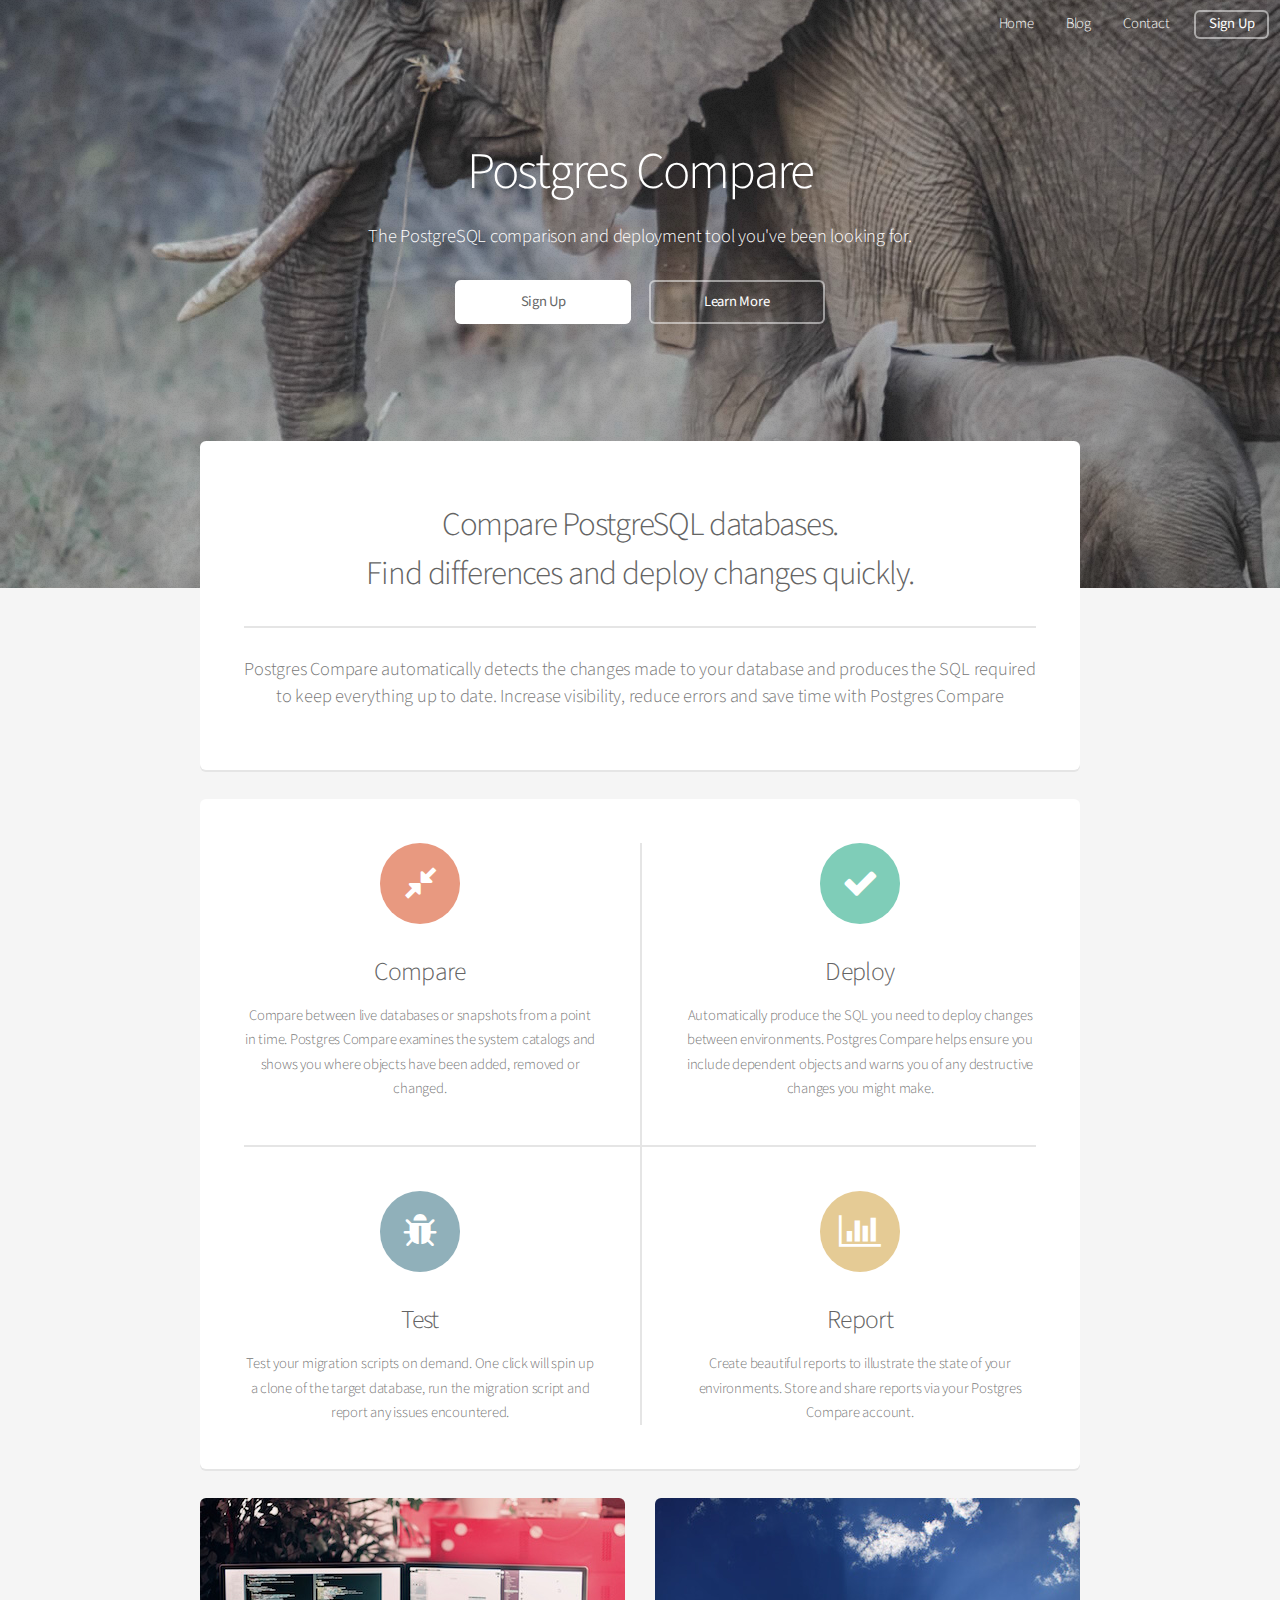
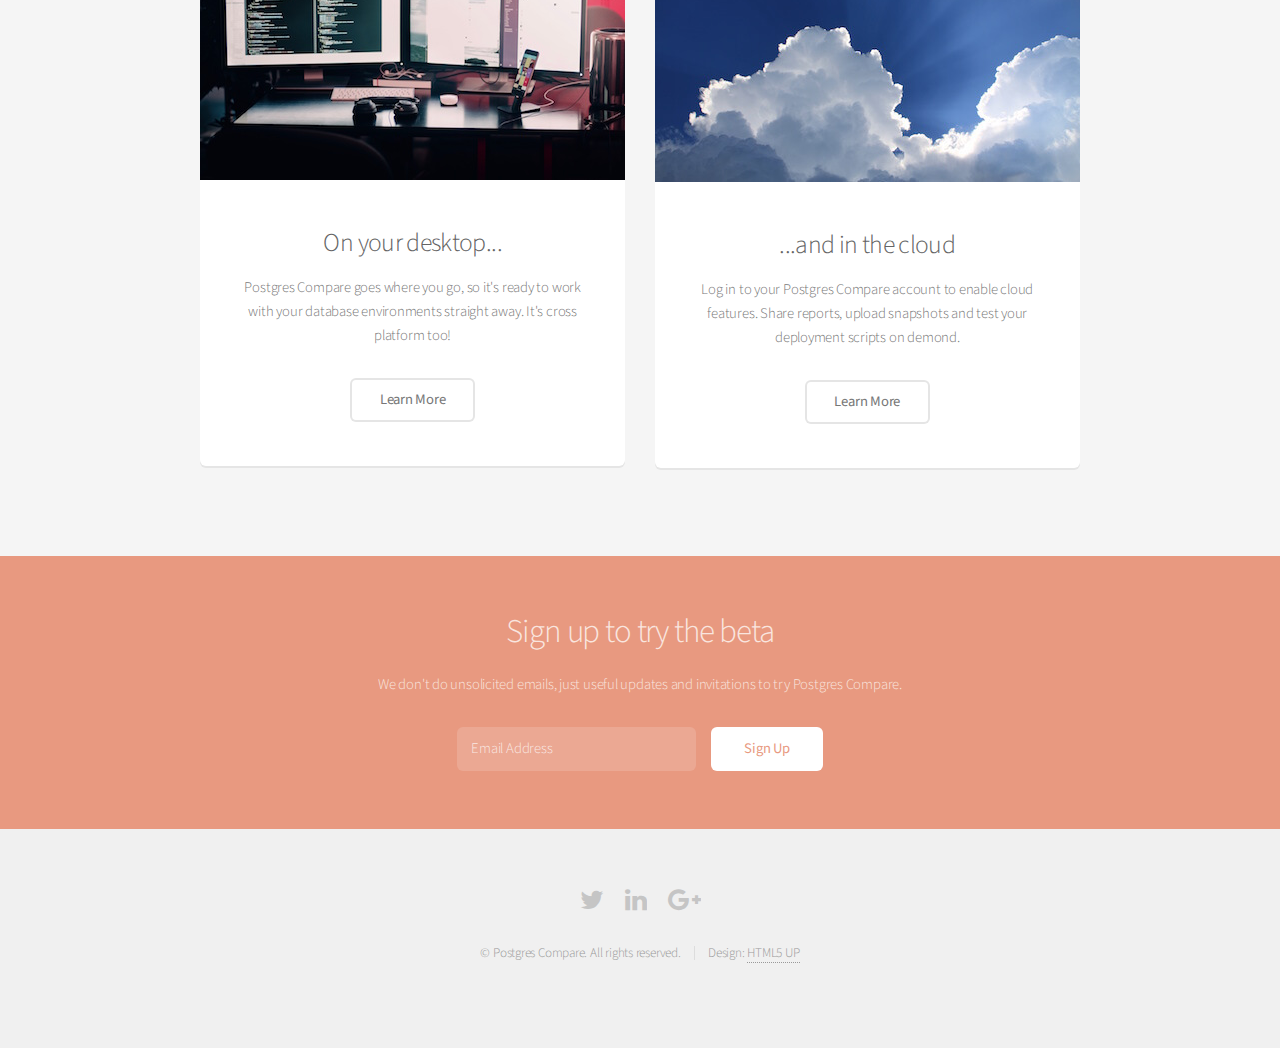
<file: index.html>
<!DOCTYPE HTML>
<html>
	<head>
    <title>Postgres Compare | Compare, Diff and Deploy PostgreSQL Databases</title>
    <meta name="description" content="Postgres Compare is the schema comparison tool you've been looking for. 
    				      Review the differences between databases and generate the SQL to deploy them.
    				      Fast, accurate and easy to use. Try Postgres Compare for free today."/>
    <link rel="shortcut icon" type="image/x-icon" href="/favicon.ico?">
		<meta charset="utf-8" />
		<meta name="viewport" content="width=device-width, initial-scale=1" />
		<!--[if lte IE 8]><script src="assets/js/ie/html5shiv.js"></script><![endif]-->
		<link rel="stylesheet" href="assets/css/main.css" />
		<!--[if lte IE 8]><link rel="stylesheet" href="assets/css/ie8.css" /><![endif]-->
	</head>
	<body class="landing">
		<div id="page-wrapper">

			<!-- Header -->
				<header id="header" class="alt">
					<nav id="nav">
						<ul>
							<li><a href="index.html">Home</a></li>
              <li><a href="blog">Blog</a></li>
              <li><a href="contact.html">Contact</a></li>
              <li><a href="#cta" class="button">Sign Up</a></li>
						</ul>
					</nav>
				</header>

			<!-- Banner -->
				<section id="banner">
					<h1>Postgres Compare</h1>
					<p>The PostgreSQL comparison and deployment tool you've been looking for.</p>
					<ul class="actions">
						<li><a href="#cta" class="button special">Sign Up</a></li>
						<li><a href="#learn-more" class="button">Learn More</a></li>
					</ul>
				</section>

			<!-- Main -->
				<section id="main" class="container">

					<section class="box special">
						<header class="major">
							<h2>Compare PostgreSQL databases.<br/>Find differences and deploy changes quickly.</h2>
							<p>Postgres Compare automatically detects the changes made to your database and produces the SQL required to keep everything up to date. Increase visibility, reduce errors and save time with Postgres Compare</p>
						</header>
					</section>

					<section id="learn-more" class="box special features">
						<div class="features-row">
							<section>
								<span class="icon major fa-compress accent2"></span>
								<h3>Compare</h3>
                <p>Compare between live databases or snapshots from a point in time. Postgres Compare examines the system catalogs and shows you where objects have been added, removed or changed.</p>
							</section>
							<section>
								<span class="icon major fa-check accent3"></span>
								<h3>Deploy</h3>
                <p>Automatically produce the SQL you need to deploy changes between environments. Postgres Compare helps ensure you include dependent objects and warns you of any destructive changes you might make.</p>
							</section>
						</div>
						<div class="features-row">
							<section>
								<span class="icon major fa-bug accent4"></span>
								<h3>Test</h3>
                <p>Test your migration scripts on demand. One click will spin up a clone of the target database, run the migration script and report any issues encountered.</p>
							</section>
							<section>
								<span class="icon major fa-bar-chart accent5"></span>
								<h3>Report</h3>
                <p>Create beautiful reports to illustrate the state of your environments. Store and share reports via your Postgres Compare account.</p>
							</section>
						</div>
					</section>

					<div class="row">
						<div class="6u 12u(narrower)">

							<section class="box special">
								<span class="image featured"><img src="images/pic02.jpg" alt="" /></span>
                <h3>On your desktop...</h3>
								<p>Postgres Compare goes where you go, so it's ready to work with your database environments straight away. It's cross platform too!</p>
								<ul class="actions">
									<li><a href="#cta" class="button alt">Learn More</a></li>
								</ul>
							</section>

						</div>
						<div class="6u 12u(narrower)">

							<section class="box special">
								<span class="image featured"><img src="images/pic03.jpg" alt="" /></span>
								<h3>...and in the cloud</h3>
								<p>Log in to your Postgres Compare account to enable cloud features. Share reports, upload snapshots and test your deployment scripts on demond.</p>
								<ul class="actions">
									<li><a href="#cta" class="button alt">Learn More</a></li>
								</ul>
							</section>

						</div>
					</div>

				</section>

			<!-- CTA -->
				<section id="cta">

					<h2>Sign up to try the beta</h2>
					<p>We don't do unsolicited emails, just useful updates and invitations to try Postgres Compare.</p>

					<form action="https://formspree.io/neil@postgrescompare.com" method="POST">
						<div class="row uniform 50%">
							<div class="8u 12u(mobilep)">
                <input type="email" name="_replyto" id="email" placeholder="Email Address" />
                <input type="hidden" name="request_type" value="subscribe">
                <input type="hidden" name="_next" value="http://www.postgrescompare.com/confirm_signup.html">
							</div>
							<div class="4u 12u(mobilep)">
								<input type="submit" value="Sign Up" class="fit" />
							</div>
						</div>
					</form>

				</section>

			<!-- Footer -->
				<footer id="footer">
					<ul class="icons">
						<li><a href="https://www.twitter.com/postgrescompare" class="icon fa-twitter"><span class="label">Twitter</span></a></li>
						<li><a href="https://www.linkedin.com/company/postgres-compare" class="icon fa-linkedin"><span class="label">Linkedin</span></a></li>
						<li><a href="https://www.google.com/+PostgresCompare" class="icon fa-google-plus"><span class="label">G+</span></a></li>
					</ul>
					<ul class="copyright">
						<li>&copy; Postgres Compare. All rights reserved.</li><li>Design: <a href="http://html5up.net">HTML5 UP</a></li>
					</ul>
				</footer>

		</div>

		<!-- Scripts -->
			<script src="assets/js/jquery.min.js"></script>
			<script src="assets/js/jquery.dropotron.min.js"></script>
			<script src="assets/js/jquery.scrollgress.min.js"></script>
			<script src="assets/js/skel.min.js"></script>
			<script src="assets/js/util.js"></script>
			<!--[if lte IE 8]><script src="assets/js/ie/respond.min.js"></script><![endif]-->
      <script src="assets/js/main.js"></script>

      <script>
        (function(i,s,o,g,r,a,m){i['GoogleAnalyticsObject']=r;i[r]=i[r]||function(){
          (i[r].q=i[r].q||[]).push(arguments)},i[r].l=1*new Date();a=s.createElement(o),
            m=s.getElementsByTagName(o)[0];a.async=1;a.src=g;m.parentNode.insertBefore(a,m)
          })(window,document,'script','assets/js/analytics.js','ga');

        ga('create', 'UA-43432786-3', 'auto');
        ga('send', 'pageview');
      </script>

	</body>
</html>
</file>
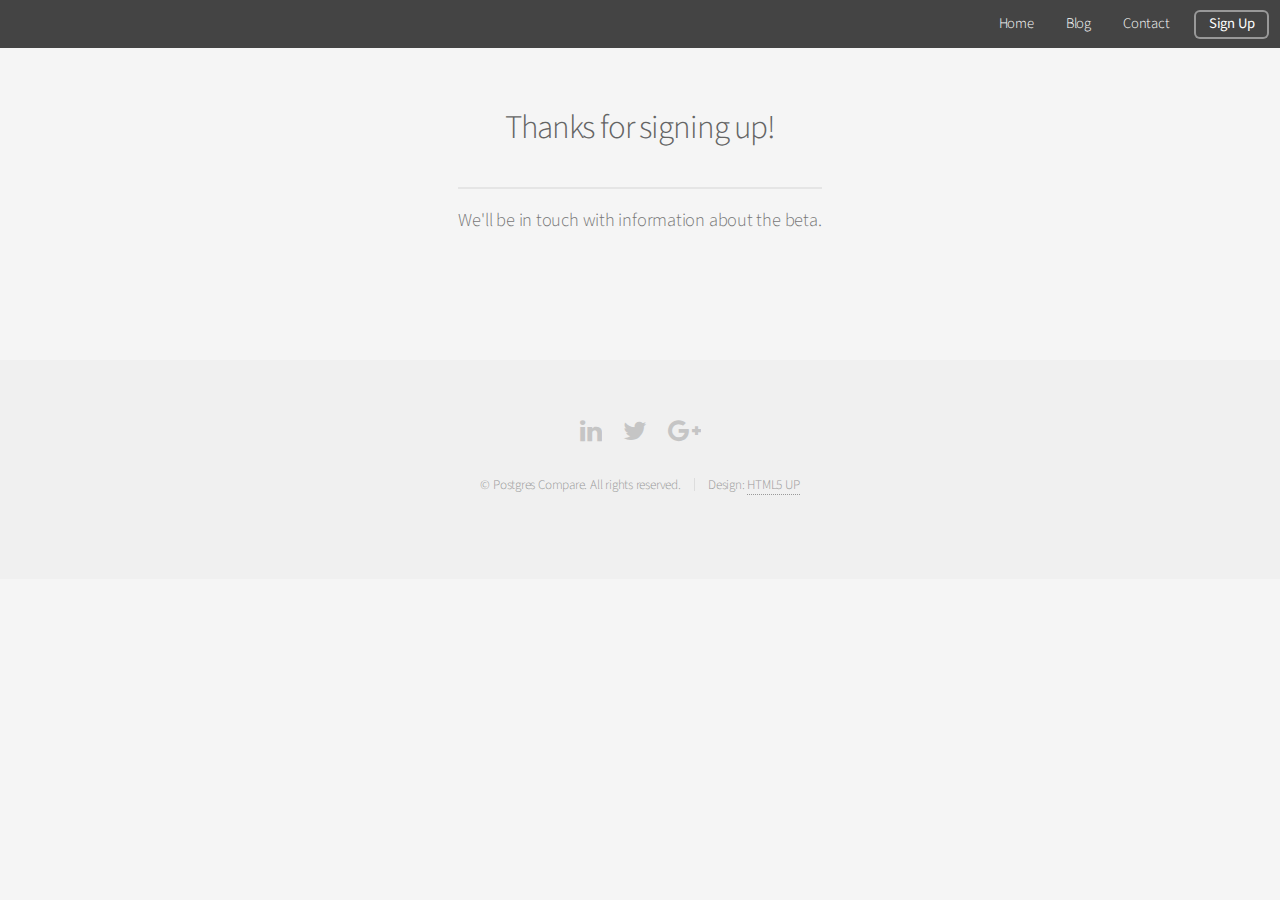
<file: confirm_signup.html>
<!DOCTYPE HTML>
<!--
	Alpha by HTML5 UP
	html5up.net | @ajlkn
	Free for personal and commercial use under the CCA 3.0 license (html5up.net/license)
-->
<html>
	<head>
		<title>Postgres Compare | Thanks for signing up!</title>
    <link rel="shortcut icon" type="image/x-icon" href="/favicon.ico?">
		<meta charset="utf-8" />
		<meta name="viewport" content="width=device-width, initial-scale=1" />
		<!--[if lte IE 8]><script src="assets/js/ie/html5shiv.js"></script><![endif]-->
		<link rel="stylesheet" href="assets/css/main.css" />
		<!--[if lte IE 8]><link rel="stylesheet" href="assets/css/ie8.css" /><![endif]-->
	</head>
	<body>
		<div id="page-wrapper">
			<!-- Header -->
				<header id="header">
					<nav id="nav">
						<ul>
							<li><a href="index.html">Home</a></li>
              <li><a href="blog">Blog</a></li>
              <li><a href="contact.html">Contact</a></li>
              <li><a href="index.html#cta" class="button">Sign Up</a></li>
						</ul>
					</nav>
				</header>

			<!-- Main -->
				<section id="main" class="container">
					<header>
						<h2>Thanks for signing up!</h2>
						<p>We'll be in touch with information about the beta.</p>
					</header>
				</section>

			<!-- Footer -->
				<footer id="footer">
					<ul class="icons">
						<li><a href="https://www.linkedin.com/company/postgres-compare" class="icon fa-linkedin"><span class="label">Linkedin</span></a></li>
						<li><a href="https://www.twitter.com/postgrescompare" class="icon fa-twitter"><span class="label">Twitter</span></a></li>
						<li><a href="https://www.google.com/+PostgresCompare" class="icon fa-google-plus"><span class="label">G+</span></a></li>
					</ul>
					<ul class="copyright">
						<li>&copy; Postgres Compare. All rights reserved.</li><li>Design: <a href="http://html5up.net">HTML5 UP</a></li>
					</ul>
				</footer>
		</div>

		<!-- Scripts -->
			<script src="assets/js/jquery.min.js"></script>
			<script src="assets/js/jquery.dropotron.min.js"></script>
			<script src="assets/js/jquery.scrollgress.min.js"></script>
			<script src="assets/js/skel.min.js"></script>
			<script src="assets/js/util.js"></script>
			<!--[if lte IE 8]><script src="assets/js/ie/respond.min.js"></script><![endif]-->
			<script src="assets/js/main.js"></script>

      <script>
        (function(i,s,o,g,r,a,m){i['GoogleAnalyticsObject']=r;i[r]=i[r]||function(){
          (i[r].q=i[r].q||[]).push(arguments)},i[r].l=1*new Date();a=s.createElement(o),
            m=s.getElementsByTagName(o)[0];a.async=1;a.src=g;m.parentNode.insertBefore(a,m)
          })(window,document,'script','https://www.google-analytics.com/analytics.js','ga');

        ga('create', 'UA-43432786-3', 'auto');
        ga('send', 'pageview');
      </script>
	</body>
</html>
</file>
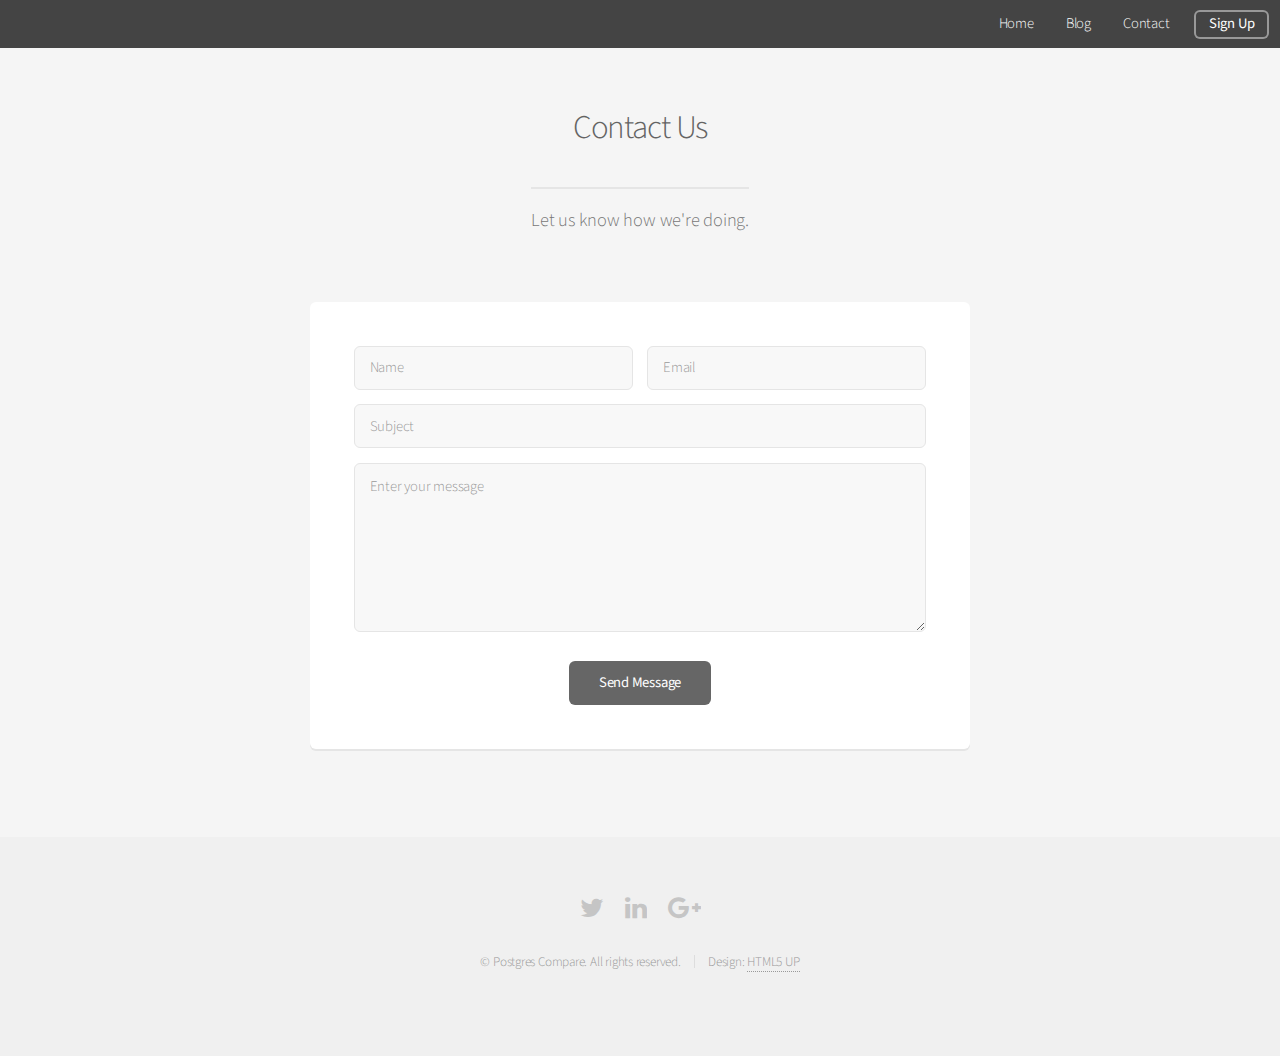
<file: contact.html>
<!DOCTYPE HTML>
<!--
	Alpha by HTML5 UP
	html5up.net | @ajlkn
	Free for personal and commercial use under the CCA 3.0 license (html5up.net/license)
-->
<html>
	<head>
		<title>Postgres Compare | Contact</title>
    <link rel="shortcut icon" type="image/x-icon" href="/favicon.ico?">
		<meta charset="utf-8" />
		<meta name="viewport" content="width=device-width, initial-scale=1" />
		<!--[if lte IE 8]><script src="assets/js/ie/html5shiv.js"></script><![endif]-->
		<link rel="stylesheet" href="assets/css/main.css" />
		<!--[if lte IE 8]><link rel="stylesheet" href="assets/css/ie8.css" /><![endif]-->
	</head>
	<body>
		<div id="page-wrapper">
			<!-- Header -->
				<header id="header">
					<nav id="nav">
						<ul>
							<li><a href="index.html">Home</a></li>
              <li><a href="blog">Blog</a></li>
              <li><a href="contact.html">Contact</a></li>
              <li><a href="index.html#cta" class="button">Sign Up</a></li>
						</ul>
					</nav>
				</header>

			<!-- Main -->
				<section id="main" class="container 75%">
					<header>
						<h2>Contact Us</h2>
						<p>Let us know how we're doing.</p>
					</header>
					<div class="box">
            <form method="post" action="https://formspree.io/neil@postgrescompare.com">
              <input type="hidden" name="request_type" value="contact">
              <input type="hidden" name="_next" value="http://www.postgrescompare.com/thanks.html">
							<div class="row uniform 50%">
								<div class="6u 12u(mobilep)">
									<input type="text" name="name" id="name" value="" placeholder="Name" />
								</div>
								<div class="6u 12u(mobilep)">
									<input type="email" name="_replyto" id="email" value="" placeholder="Email" />
								</div>
							</div>
							<div class="row uniform 50%">
								<div class="12u">
									<input type="text" name="subject" id="subject" value="" placeholder="Subject" />
								</div>
							</div>
							<div class="row uniform 50%">
								<div class="12u">
									<textarea name="message" id="message" placeholder="Enter your message" rows="6"></textarea>
								</div>
							</div>
							<div class="row uniform">
								<div class="12u">
									<ul class="actions align-center">
										<li><input type="submit" value="Send Message" /></li>
									</ul>
								</div>
							</div>
						</form>
					</div>
				</section>

			<!-- Footer -->
				<footer id="footer">
					<ul class="icons">
						<li><a href="https://www.twitter.com/postgrescompare" class="icon fa-twitter"><span class="label">Twitter</span></a></li>
						<li><a href="https://www.linkedin.com/company/postgres-compare" class="icon fa-linkedin"><span class="label">Linkedin</span></a></li>
						<li><a href="https://www.google.com/+PostgresCompare" class="icon fa-google-plus"><span class="label">G+</span></a></li>
					</ul>
					<ul class="copyright">
						<li>&copy; Postgres Compare. All rights reserved.</li><li>Design: <a href="http://html5up.net">HTML5 UP</a></li>
					</ul>
				</footer>
		</div>

		<!-- Scripts -->
			<script src="assets/js/jquery.min.js"></script>
			<script src="assets/js/jquery.dropotron.min.js"></script>
			<script src="assets/js/jquery.scrollgress.min.js"></script>
			<script src="assets/js/skel.min.js"></script>
			<script src="assets/js/util.js"></script>
			<!--[if lte IE 8]><script src="assets/js/ie/respond.min.js"></script><![endif]-->
			<script src="assets/js/main.js"></script>

      <script>
        (function(i,s,o,g,r,a,m){i['GoogleAnalyticsObject']=r;i[r]=i[r]||function(){
          (i[r].q=i[r].q||[]).push(arguments)},i[r].l=1*new Date();a=s.createElement(o),
            m=s.getElementsByTagName(o)[0];a.async=1;a.src=g;m.parentNode.insertBefore(a,m)
          })(window,document,'script','https://www.google-analytics.com/analytics.js','ga');

        ga('create', 'UA-43432786-3', 'auto');
        ga('send', 'pageview');
      </script>
	</body>
</html>
</file>
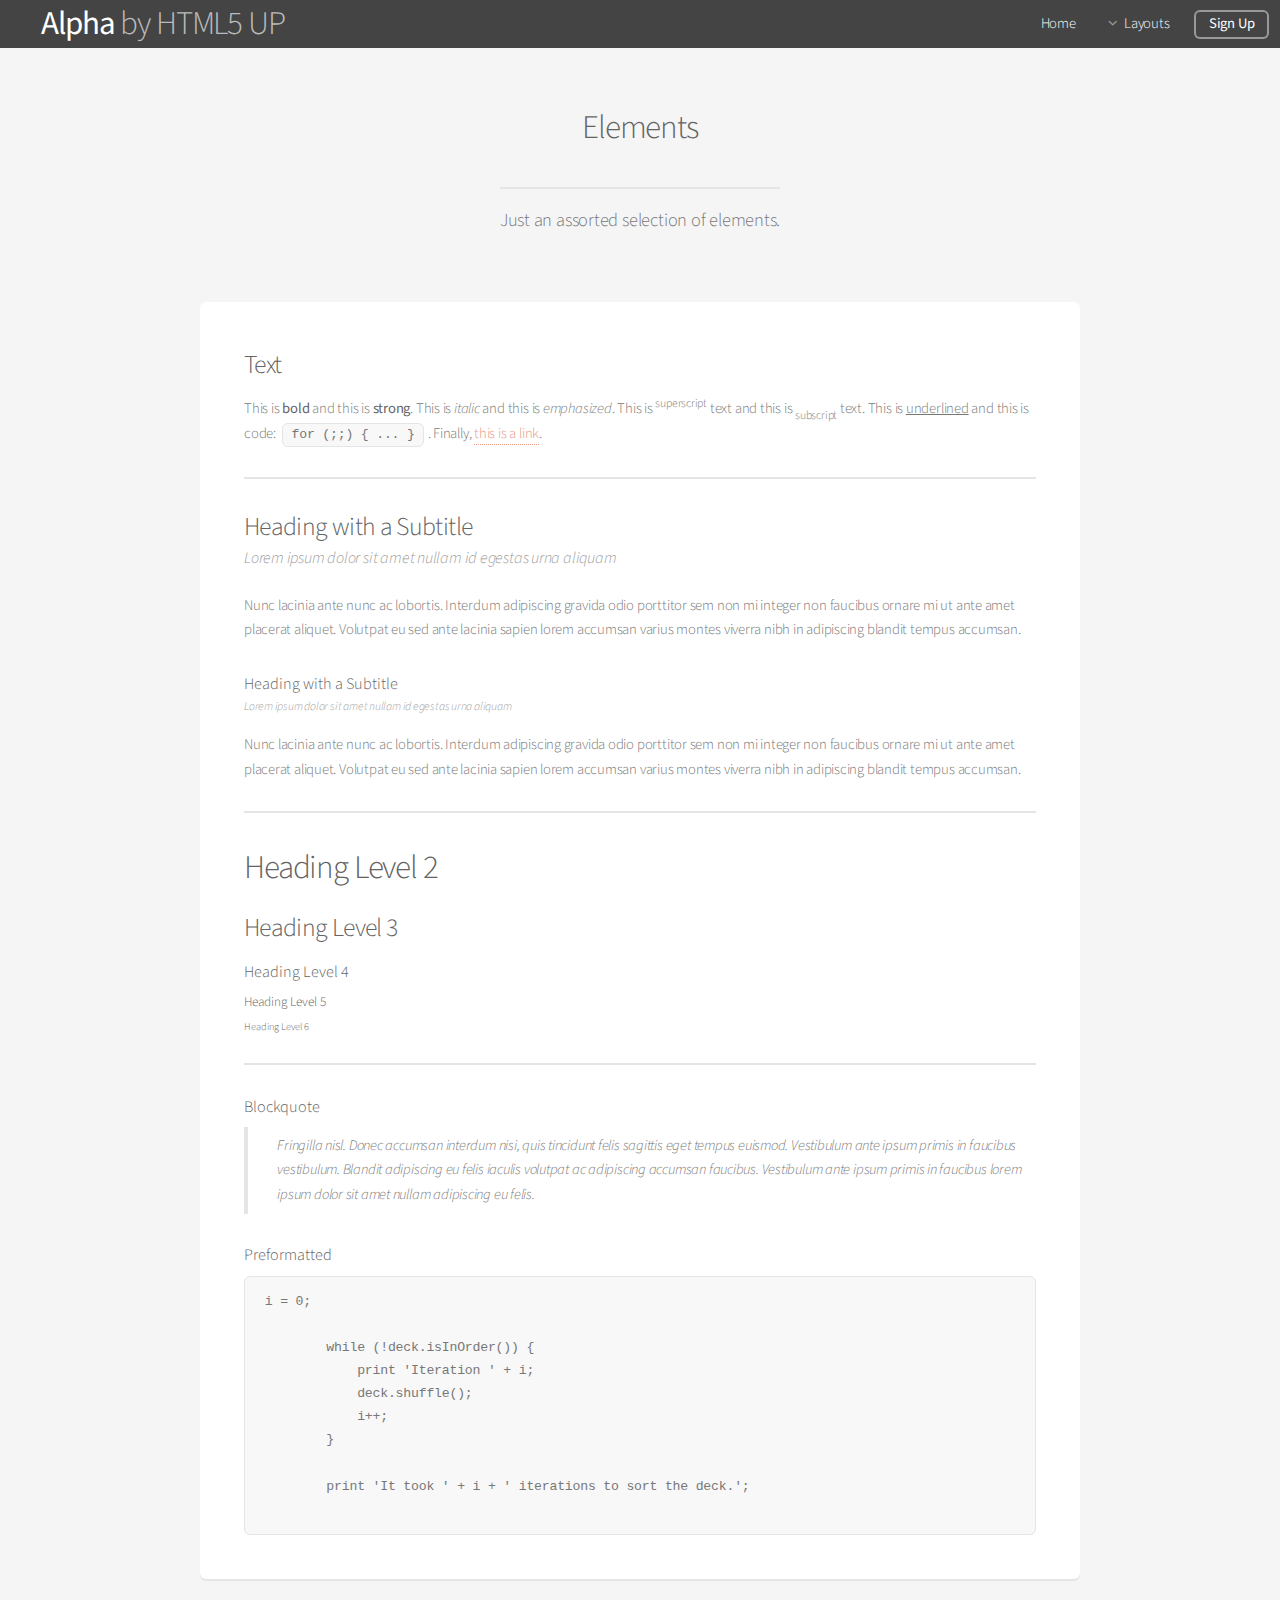
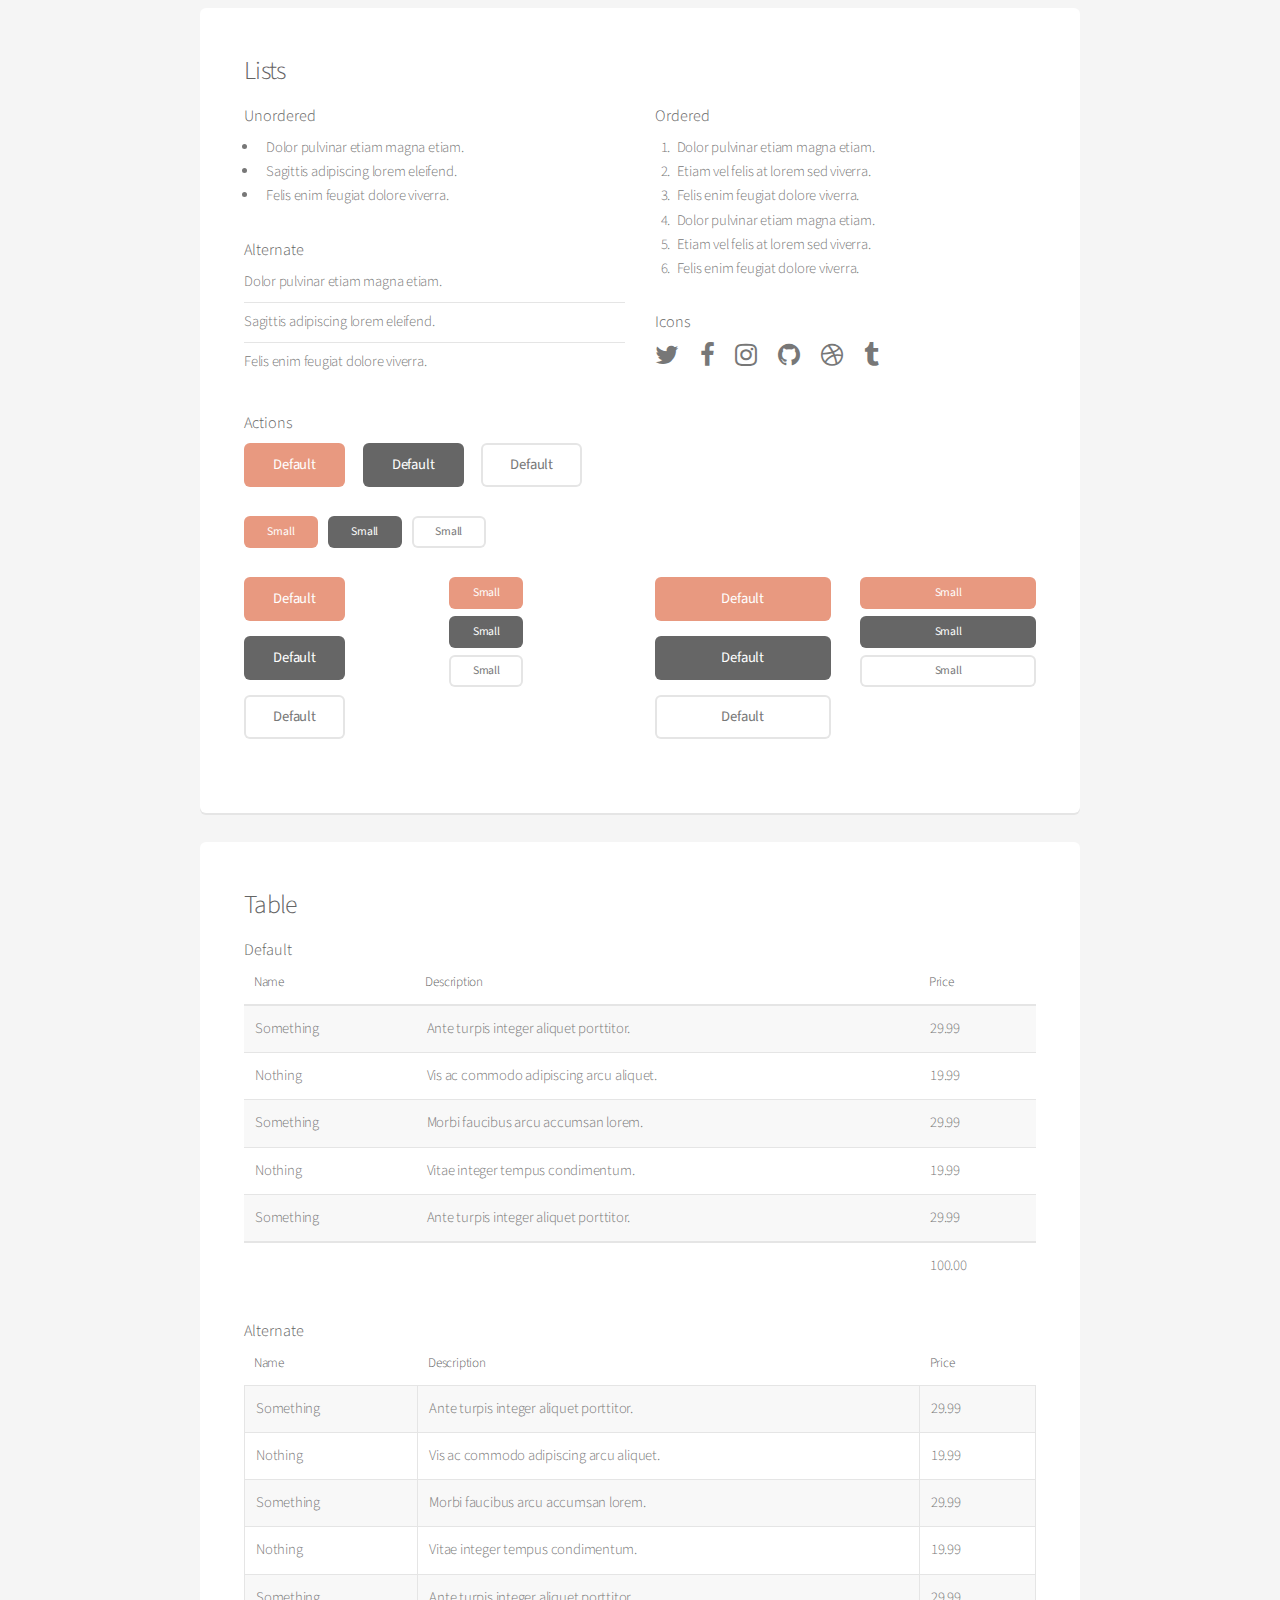
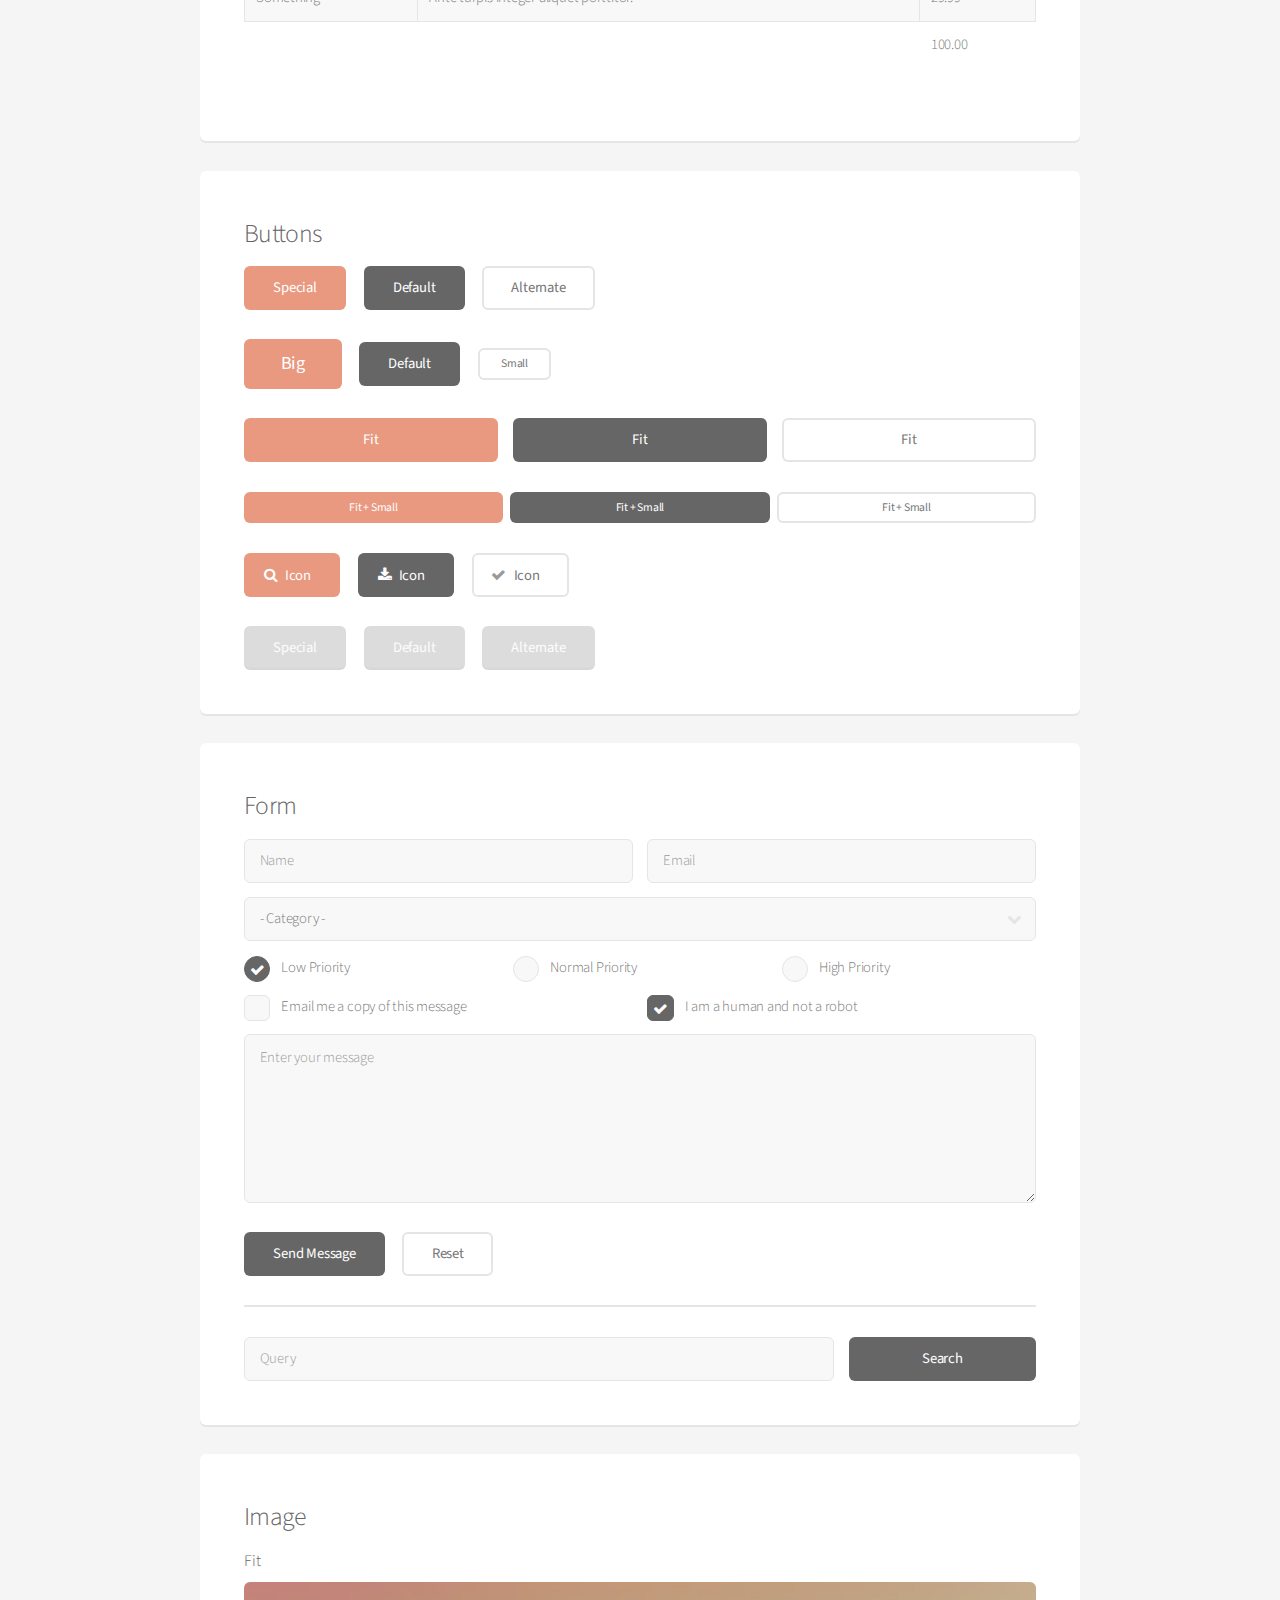
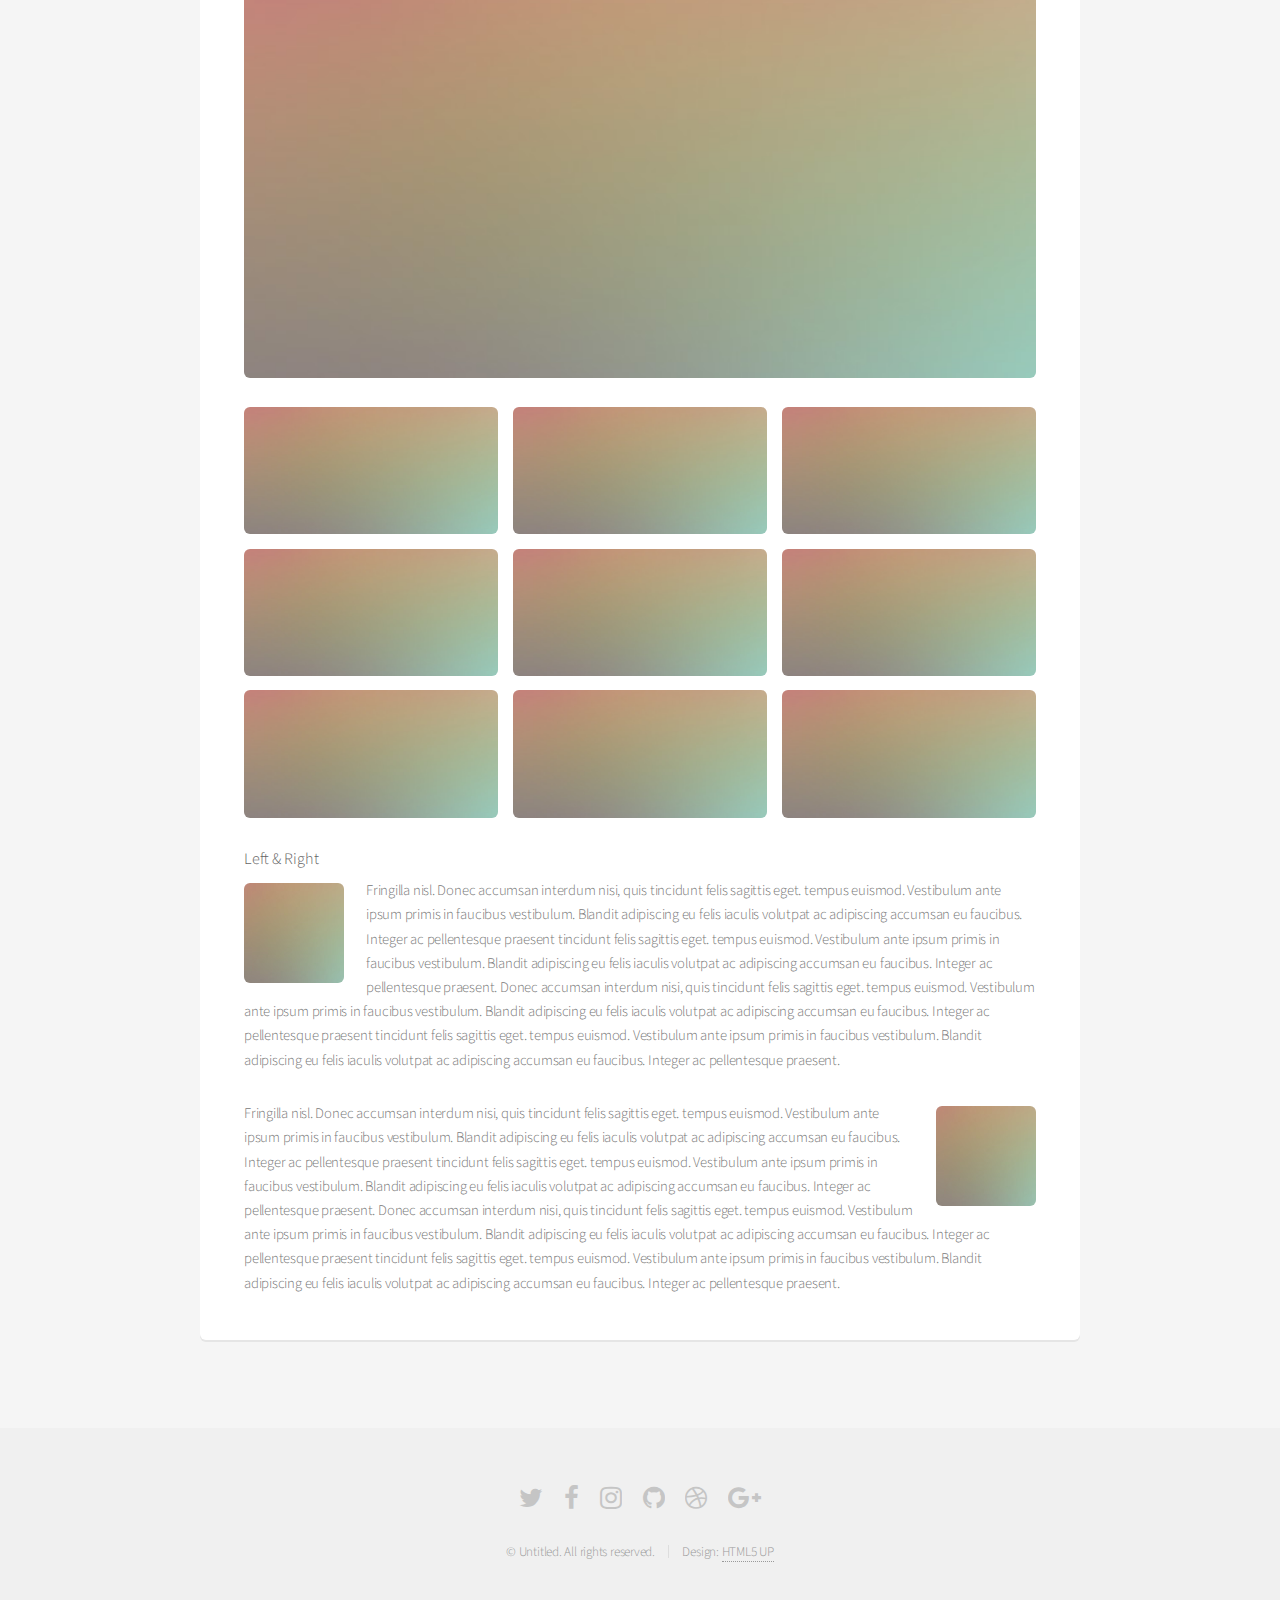
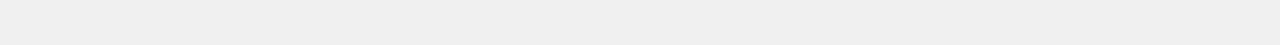
<file: elements.html>
<!DOCTYPE HTML>
<!--
	Alpha by HTML5 UP
	html5up.net | @ajlkn
	Free for personal and commercial use under the CCA 3.0 license (html5up.net/license)
-->
<html>
	<head>
		<title>Elements - Alpha by HTML5 UP</title>
		<meta charset="utf-8" />
		<meta name="viewport" content="width=device-width, initial-scale=1" />
		<!--[if lte IE 8]><script src="assets/js/ie/html5shiv.js"></script><![endif]-->
		<link rel="stylesheet" href="assets/css/main.css" />
		<!--[if lte IE 8]><link rel="stylesheet" href="assets/css/ie8.css" /><![endif]-->
	</head>
	<body>
		<div id="page-wrapper">

			<!-- Header -->
				<header id="header">
					<h1><a href="index.html">Alpha</a> by HTML5 UP</h1>
					<nav id="nav">
						<ul>
							<li><a href="index.html">Home</a></li>
							<li>
								<a href="#" class="icon fa-angle-down">Layouts</a>
								<ul>
									<li><a href="generic.html">Generic</a></li>
									<li><a href="contact.html">Contact</a></li>
									<li><a href="elements.html">Elements</a></li>
									<li>
										<a href="#">Submenu</a>
										<ul>
											<li><a href="#">Option One</a></li>
											<li><a href="#">Option Two</a></li>
											<li><a href="#">Option Three</a></li>
											<li><a href="#">Option Four</a></li>
										</ul>
									</li>
								</ul>
							</li>
							<li><a href="#" class="button">Sign Up</a></li>
						</ul>
					</nav>
				</header>

			<!-- Main -->
				<section id="main" class="container">
					<header>
						<h2>Elements</h2>
						<p>Just an assorted selection of elements.</p>
					</header>
					<div class="row">
						<div class="12u">

							<!-- Text -->
								<section class="box">
									<h3>Text</h3>
									<p>This is <b>bold</b> and this is <strong>strong</strong>. This is <i>italic</i> and this is <em>emphasized</em>.
									This is <sup>superscript</sup> text and this is <sub>subscript</sub> text.
									This is <u>underlined</u> and this is code: <code>for (;;) { ... }</code>. Finally, <a href="#">this is a link</a>.</p>

									<hr />

									<header>
										<h3>Heading with a Subtitle</h3>
										<p>Lorem ipsum dolor sit amet nullam id egestas urna aliquam</p>
									</header>
									<p>Nunc lacinia ante nunc ac lobortis. Interdum adipiscing gravida odio porttitor sem non mi integer non faucibus ornare mi ut ante amet placerat aliquet. Volutpat eu sed ante lacinia sapien lorem accumsan varius montes viverra nibh in adipiscing blandit tempus accumsan.</p>
									<header>
										<h4>Heading with a Subtitle</h4>
										<p>Lorem ipsum dolor sit amet nullam id egestas urna aliquam</p>
									</header>
									<p>Nunc lacinia ante nunc ac lobortis. Interdum adipiscing gravida odio porttitor sem non mi integer non faucibus ornare mi ut ante amet placerat aliquet. Volutpat eu sed ante lacinia sapien lorem accumsan varius montes viverra nibh in adipiscing blandit tempus accumsan.</p>

									<hr />

									<h2>Heading Level 2</h2>
									<h3>Heading Level 3</h3>
									<h4>Heading Level 4</h4>
									<h5>Heading Level 5</h5>
									<h6>Heading Level 6</h6>

									<hr />

									<h4>Blockquote</h4>
									<blockquote>Fringilla nisl. Donec accumsan interdum nisi, quis tincidunt felis sagittis eget tempus euismod. Vestibulum ante ipsum primis in faucibus vestibulum. Blandit adipiscing eu felis iaculis volutpat ac adipiscing accumsan faucibus. Vestibulum ante ipsum primis in faucibus lorem ipsum dolor sit amet nullam adipiscing eu felis.</blockquote>

									<h4>Preformatted</h4>
									<pre>i = 0;

	while (!deck.isInOrder()) {
	    print 'Iteration ' + i;
	    deck.shuffle();
	    i++;
	}

	print 'It took ' + i + ' iterations to sort the deck.';
	</pre>
								</section>

						</div>
					</div>
					<div class="row">
						<div class="12u">

							<!-- Lists -->
								<section class="box">
									<h3>Lists</h3>
									<div class="row">
										<div class="6u 12u(mobilep)">

											<h4>Unordered</h4>
											<ul>
												<li>Dolor pulvinar etiam magna etiam.</li>
												<li>Sagittis adipiscing lorem eleifend.</li>
												<li>Felis enim feugiat dolore viverra.</li>
											</ul>

											<h4>Alternate</h4>
											<ul class="alt">
												<li>Dolor pulvinar etiam magna etiam.</li>
												<li>Sagittis adipiscing lorem eleifend.</li>
												<li>Felis enim feugiat dolore viverra.</li>
											</ul>

										</div>
										<div class="6u 12u(mobilep)">

											<h4>Ordered</h4>
											<ol>
												<li>Dolor pulvinar etiam magna etiam.</li>
												<li>Etiam vel felis at lorem sed viverra.</li>
												<li>Felis enim feugiat dolore viverra.</li>
												<li>Dolor pulvinar etiam magna etiam.</li>
												<li>Etiam vel felis at lorem sed viverra.</li>
												<li>Felis enim feugiat dolore viverra.</li>
											</ol>

											<h4>Icons</h4>
											<ul class="icons">
												<li><a href="#" class="icon fa-twitter"><span class="label">Twitter</span></a></li>
												<li><a href="#" class="icon fa-facebook"><span class="label">Facebook</span></a></li>
												<li><a href="#" class="icon fa-instagram"><span class="label">Instagram</span></a></li>
												<li><a href="#" class="icon fa-github"><span class="label">Github</span></a></li>
												<li><a href="#" class="icon fa-dribbble"><span class="label">Dribbble</span></a></li>
												<li><a href="#" class="icon fa-tumblr"><span class="label">Tumblr</span></a></li>
											</ul>

										</div>
									</div>

									<h4>Actions</h4>
									<ul class="actions">
										<li><a href="#" class="button special">Default</a></li>
										<li><a href="#" class="button">Default</a></li>
										<li><a href="#" class="button alt">Default</a></li>
									</ul>
									<ul class="actions small">
										<li><a href="#" class="button special small">Small</a></li>
										<li><a href="#" class="button small">Small</a></li>
										<li><a href="#" class="button alt small">Small</a></li>
									</ul>
									<div class="row">
										<div class="3u 6u(narrower) 12u$(mobilep)">
											<ul class="actions vertical">
												<li><a href="#" class="button special">Default</a></li>
												<li><a href="#" class="button">Default</a></li>
												<li><a href="#" class="button alt">Default</a></li>
											</ul>
										</div>
										<div class="3u 6u$(narrower) 12u$(mobilep)">
											<ul class="actions vertical small">
												<li><a href="#" class="button special small">Small</a></li>
												<li><a href="#" class="button small">Small</a></li>
												<li><a href="#" class="button alt small">Small</a></li>
											</ul>
										</div>
										<div class="3u 6u(narrower) 12u$(mobilep)">
											<ul class="actions vertical">
												<li><a href="#" class="button special fit">Default</a></li>
												<li><a href="#" class="button fit">Default</a></li>
												<li><a href="#" class="button alt fit">Default</a></li>
											</ul>
										</div>
										<div class="3u 6u$(narrower) 12u$(mobilep)">
											<ul class="actions vertical small">
												<li><a href="#" class="button special small fit">Small</a></li>
												<li><a href="#" class="button small fit">Small</a></li>
												<li><a href="#" class="button alt small fit">Small</a></li>
											</ul>
										</div>
									</div>
								</section>

						</div>
					</div>
					<div class="row">
						<div class="12u">

							<!-- Table -->
								<section class="box">
									<h3>Table</h3>

									<h4>Default</h4>
									<div class="table-wrapper">
										<table>
											<thead>
												<tr>
													<th>Name</th>
													<th>Description</th>
													<th>Price</th>
												</tr>
											</thead>
											<tbody>
												<tr>
													<td>Something</td>
													<td>Ante turpis integer aliquet porttitor.</td>
													<td>29.99</td>
												</tr>
												<tr>
													<td>Nothing</td>
													<td>Vis ac commodo adipiscing arcu aliquet.</td>
													<td>19.99</td>
												</tr>
												<tr>
													<td>Something</td>
													<td> Morbi faucibus arcu accumsan lorem.</td>
													<td>29.99</td>
												</tr>
												<tr>
													<td>Nothing</td>
													<td>Vitae integer tempus condimentum.</td>
													<td>19.99</td>
												</tr>
												<tr>
													<td>Something</td>
													<td>Ante turpis integer aliquet porttitor.</td>
													<td>29.99</td>
												</tr>
											</tbody>
											<tfoot>
												<tr>
													<td colspan="2"></td>
													<td>100.00</td>
												</tr>
											</tfoot>
										</table>
									</div>

									<h4>Alternate</h4>
									<div class="table-wrapper">
										<table class="alt">
											<thead>
												<tr>
													<th>Name</th>
													<th>Description</th>
													<th>Price</th>
												</tr>
											</thead>
											<tbody>
												<tr>
													<td>Something</td>
													<td>Ante turpis integer aliquet porttitor.</td>
													<td>29.99</td>
												</tr>
												<tr>
													<td>Nothing</td>
													<td>Vis ac commodo adipiscing arcu aliquet.</td>
													<td>19.99</td>
												</tr>
												<tr>
													<td>Something</td>
													<td> Morbi faucibus arcu accumsan lorem.</td>
													<td>29.99</td>
												</tr>
												<tr>
													<td>Nothing</td>
													<td>Vitae integer tempus condimentum.</td>
													<td>19.99</td>
												</tr>
												<tr>
													<td>Something</td>
													<td>Ante turpis integer aliquet porttitor.</td>
													<td>29.99</td>
												</tr>
											</tbody>
											<tfoot>
												<tr>
													<td colspan="2"></td>
													<td>100.00</td>
												</tr>
											</tfoot>
										</table>
									</div>
								</section>

						</div>
					</div>
					<div class="row">
						<div class="12u">

							<!-- Buttons -->
								<section class="box">
									<h3>Buttons</h3>
									<ul class="actions">
										<li><a href="#" class="button special">Special</a></li>
										<li><a href="#" class="button">Default</a></li>
										<li><a href="#" class="button alt">Alternate</a></li>
									</ul>
									<ul class="actions">
										<li><a href="#" class="button special big">Big</a></li>
										<li><a href="#" class="button">Default</a></li>
										<li><a href="#" class="button alt small">Small</a></li>
									</ul>
									<ul class="actions fit">
										<li><a href="#" class="button special fit">Fit</a></li>
										<li><a href="#" class="button fit">Fit</a></li>
										<li><a href="#" class="button alt fit">Fit</a></li>
									</ul>
									<ul class="actions fit small">
										<li><a href="#" class="button special fit small">Fit + Small</a></li>
										<li><a href="#" class="button fit small">Fit + Small</a></li>
										<li><a href="#" class="button alt fit small">Fit + Small</a></li>
									</ul>
									<ul class="actions">
										<li><a href="#" class="button special icon fa-search">Icon</a></li>
										<li><a href="#" class="button icon fa-download">Icon</a></li>
										<li><a href="#" class="button alt icon fa-check">Icon</a></li>
									</ul>
									<ul class="actions">
										<li><span class="button special disabled">Special</span></li>
										<li><span class="button disabled">Default</span></li>
										<li><span class="button alt disabled">Alternate</span></li>
									</ul>
								</section>

						</div>
					</div>
					<div class="row">
						<div class="12u">

							<!-- Form -->
								<section class="box">
									<h3>Form</h3>
									<form method="post" action="#">
										<div class="row uniform 50%">
											<div class="6u 12u(mobilep)">
												<input type="text" name="name" id="name" value="" placeholder="Name" />
											</div>
											<div class="6u 12u(mobilep)">
												<input type="email" name="email" id="email" value="" placeholder="Email" />
											</div>
										</div>
										<div class="row uniform 50%">
											<div class="12u">
												<div class="select-wrapper">
													<select name="category" id="category">
														<option value="">- Category -</option>
														<option value="1">Manufacturing</option>
														<option value="1">Shipping</option>
														<option value="1">Administration</option>
														<option value="1">Human Resources</option>
													</select>
												</div>
											</div>
										</div>
										<div class="row uniform 50%">
											<div class="4u 12u(narrower)">
												<input type="radio" id="priority-low" name="priority" checked>
												<label for="priority-low">Low Priority</label>
											</div>
											<div class="4u 12u(narrower)">
												<input type="radio" id="priority-normal" name="priority">
												<label for="priority-normal">Normal Priority</label>
											</div>
											<div class="4u 12u(narrower)">
												<input type="radio" id="priority-high" name="priority">
												<label for="priority-high">High Priority</label>
											</div>
										</div>
										<div class="row uniform 50%">
											<div class="6u 12u(narrower)">
												<input type="checkbox" id="copy" name="copy">
												<label for="copy">Email me a copy of this message</label>
											</div>
											<div class="6u 12u(narrower)">
												<input type="checkbox" id="human" name="human" checked>
												<label for="human">I am a human and not a robot</label>
											</div>
										</div>
										<div class="row uniform 50%">
											<div class="12u">
												<textarea name="message" id="message" placeholder="Enter your message" rows="6"></textarea>
											</div>
										</div>
										<div class="row uniform">
											<div class="12u">
												<ul class="actions">
													<li><input type="submit" value="Send Message" /></li>
													<li><input type="reset" value="Reset" class="alt" /></li>
												</ul>
											</div>
										</div>
									</form>

									<hr />

									<form method="post" action="#">
										<div class="row uniform 50%">
											<div class="9u 12u(mobilep)">
												<input type="text" name="query" id="query" value="" placeholder="Query" />
											</div>
											<div class="3u 12u(mobilep)">
												<input type="submit" value="Search" class="fit" />
											</div>
										</div>
									</form>
								</section>

						</div>
					</div>
					<div class="row">
						<div class="12u">

							<!-- Image -->
								<section class="box">
									<h3>Image</h3>
									<h4>Fit</h4>
									<span class="image fit"><img src="images/pic04.jpg" alt="" /></span>
									<div class="box alt">
										<div class="row no-collapse 50% uniform">
											<div class="4u"><span class="image fit"><img src="images/pic04.jpg" alt="" /></span></div>
											<div class="4u"><span class="image fit"><img src="images/pic04.jpg" alt="" /></span></div>
											<div class="4u"><span class="image fit"><img src="images/pic04.jpg" alt="" /></span></div>
										</div>
										<div class="row no-collapse 50% uniform">
											<div class="4u"><span class="image fit"><img src="images/pic04.jpg" alt="" /></span></div>
											<div class="4u"><span class="image fit"><img src="images/pic04.jpg" alt="" /></span></div>
											<div class="4u"><span class="image fit"><img src="images/pic04.jpg" alt="" /></span></div>
										</div>
										<div class="row no-collapse 50% uniform">
											<div class="4u"><span class="image fit"><img src="images/pic04.jpg" alt="" /></span></div>
											<div class="4u"><span class="image fit"><img src="images/pic04.jpg" alt="" /></span></div>
											<div class="4u"><span class="image fit"><img src="images/pic04.jpg" alt="" /></span></div>
										</div>
									</div>

									<h4>Left &amp; Right</h4>
									<p><span class="image left"><img src="images/pic05.jpg" alt="" /></span>Fringilla nisl. Donec accumsan interdum nisi, quis tincidunt felis sagittis eget. tempus euismod. Vestibulum ante ipsum primis in faucibus vestibulum. Blandit adipiscing eu felis iaculis volutpat ac adipiscing accumsan eu faucibus. Integer ac pellentesque praesent tincidunt felis sagittis eget. tempus euismod. Vestibulum ante ipsum primis in faucibus vestibulum. Blandit adipiscing eu felis iaculis volutpat ac adipiscing accumsan eu faucibus. Integer ac pellentesque praesent. Donec accumsan interdum nisi, quis tincidunt felis sagittis eget. tempus euismod. Vestibulum ante ipsum primis in faucibus vestibulum. Blandit adipiscing eu felis iaculis volutpat ac adipiscing accumsan eu faucibus. Integer ac pellentesque praesent tincidunt felis sagittis eget. tempus euismod. Vestibulum ante ipsum primis in faucibus vestibulum. Blandit adipiscing eu felis iaculis volutpat ac adipiscing accumsan eu faucibus. Integer ac pellentesque praesent.</p>
									<p><span class="image right"><img src="images/pic05.jpg" alt="" /></span>Fringilla nisl. Donec accumsan interdum nisi, quis tincidunt felis sagittis eget. tempus euismod. Vestibulum ante ipsum primis in faucibus vestibulum. Blandit adipiscing eu felis iaculis volutpat ac adipiscing accumsan eu faucibus. Integer ac pellentesque praesent tincidunt felis sagittis eget. tempus euismod. Vestibulum ante ipsum primis in faucibus vestibulum. Blandit adipiscing eu felis iaculis volutpat ac adipiscing accumsan eu faucibus. Integer ac pellentesque praesent. Donec accumsan interdum nisi, quis tincidunt felis sagittis eget. tempus euismod. Vestibulum ante ipsum primis in faucibus vestibulum. Blandit adipiscing eu felis iaculis volutpat ac adipiscing accumsan eu faucibus. Integer ac pellentesque praesent tincidunt felis sagittis eget. tempus euismod. Vestibulum ante ipsum primis in faucibus vestibulum. Blandit adipiscing eu felis iaculis volutpat ac adipiscing accumsan eu faucibus. Integer ac pellentesque praesent.</p>
								</section>

						</div>
					</div>
				</section>

			<!-- Footer -->
				<footer id="footer">
					<ul class="icons">
						<li><a href="#" class="icon fa-twitter"><span class="label">Twitter</span></a></li>
						<li><a href="#" class="icon fa-facebook"><span class="label">Facebook</span></a></li>
						<li><a href="#" class="icon fa-instagram"><span class="label">Instagram</span></a></li>
						<li><a href="#" class="icon fa-github"><span class="label">Github</span></a></li>
						<li><a href="#" class="icon fa-dribbble"><span class="label">Dribbble</span></a></li>
						<li><a href="#" class="icon fa-google-plus"><span class="label">Google+</span></a></li>
					</ul>
					<ul class="copyright">
						<li>&copy; Untitled. All rights reserved.</li><li>Design: <a href="http://html5up.net">HTML5 UP</a></li>
					</ul>
				</footer>

		</div>

		<!-- Scripts -->
			<script src="assets/js/jquery.min.js"></script>
			<script src="assets/js/jquery.dropotron.min.js"></script>
			<script src="assets/js/jquery.scrollgress.min.js"></script>
			<script src="assets/js/skel.min.js"></script>
			<script src="assets/js/util.js"></script>
			<!--[if lte IE 8]><script src="assets/js/ie/respond.min.js"></script><![endif]-->
			<script src="assets/js/main.js"></script>

	</body>
</html>
</file>
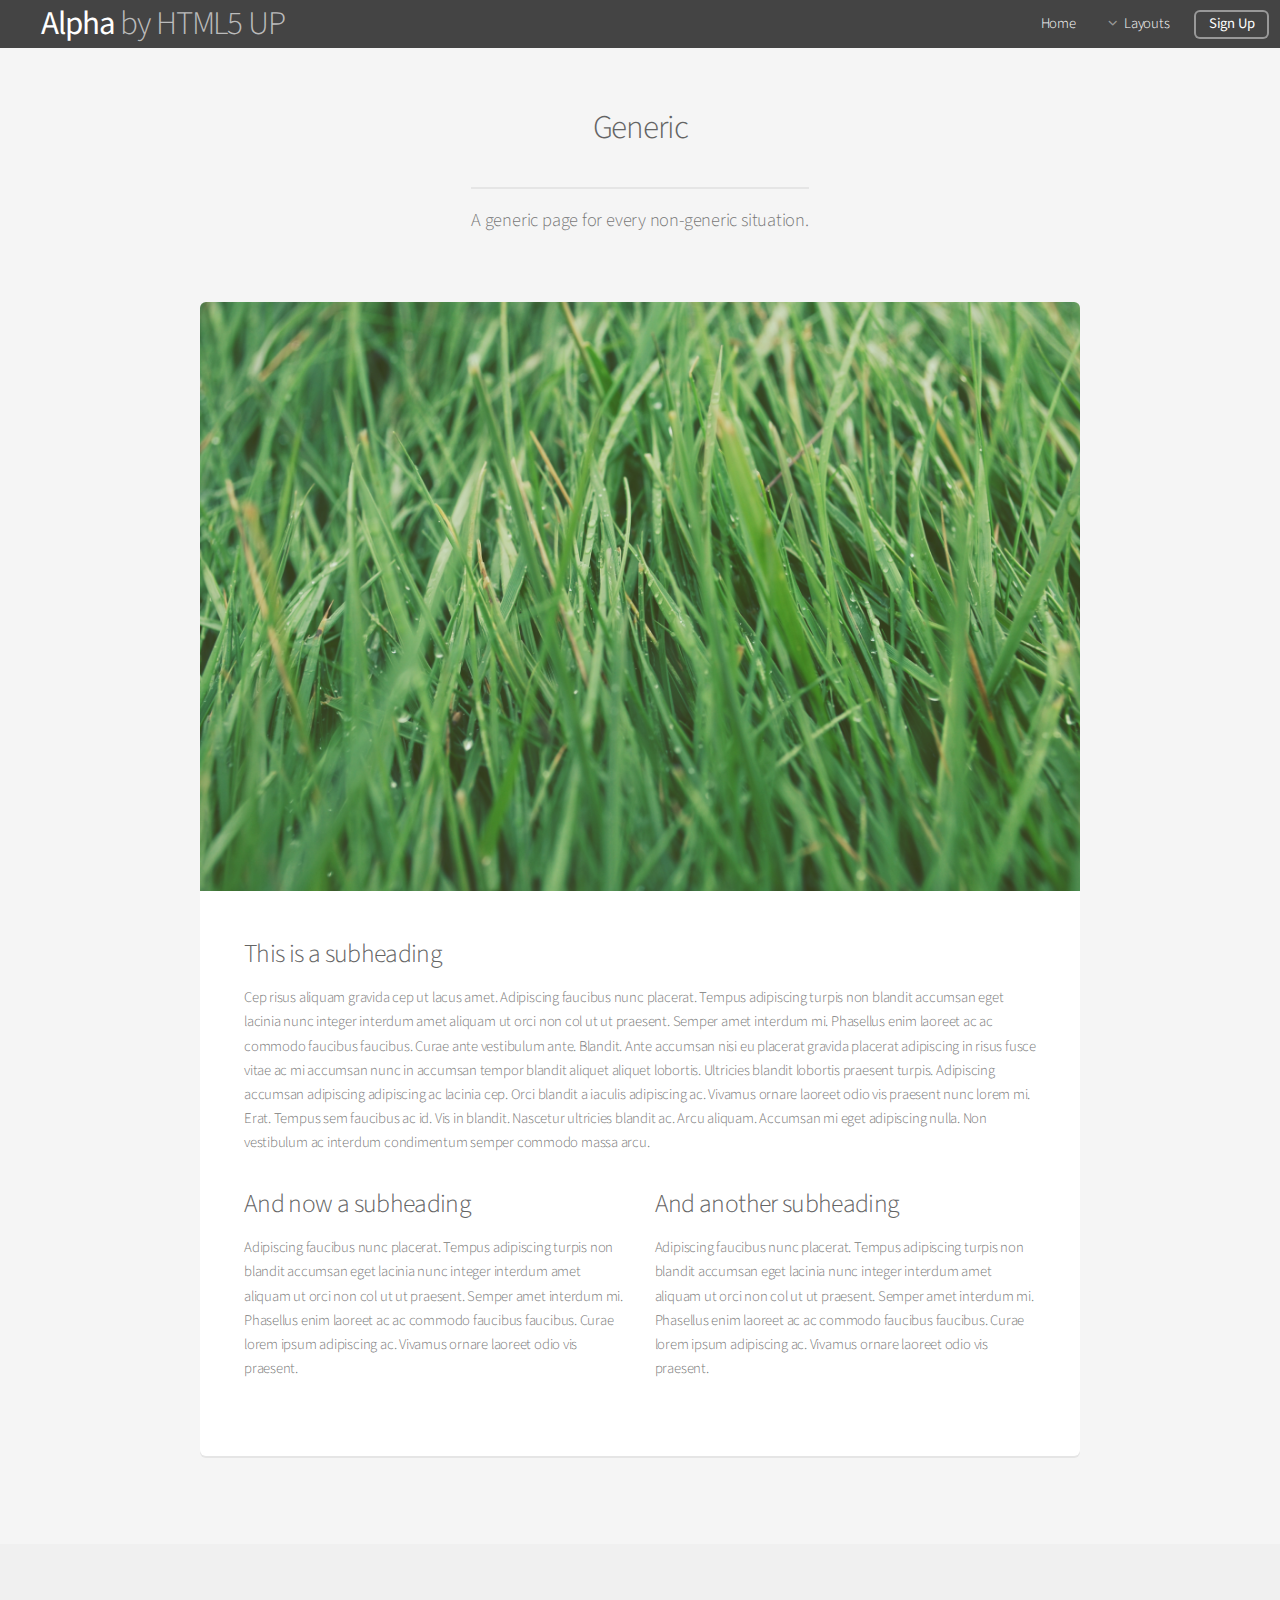
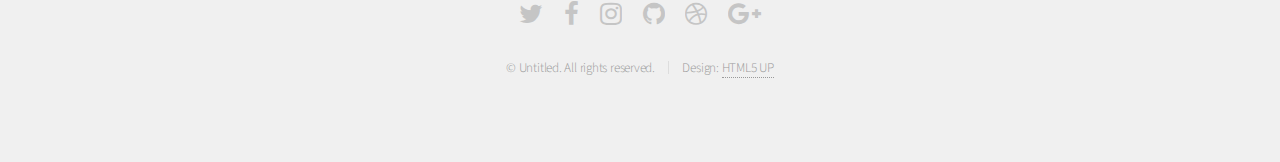
<file: generic.html>
<!DOCTYPE HTML>
<!--
	Alpha by HTML5 UP
	html5up.net | @ajlkn
	Free for personal and commercial use under the CCA 3.0 license (html5up.net/license)
-->
<html>
	<head>
		<title>Generic - Alpha by HTML5 UP</title>
		<meta charset="utf-8" />
		<meta name="viewport" content="width=device-width, initial-scale=1" />
		<!--[if lte IE 8]><script src="assets/js/ie/html5shiv.js"></script><![endif]-->
		<link rel="stylesheet" href="assets/css/main.css" />
		<!--[if lte IE 8]><link rel="stylesheet" href="assets/css/ie8.css" /><![endif]-->
	</head>
	<body>
		<div id="page-wrapper">

			<!-- Header -->
				<header id="header">
					<h1><a href="index.html">Alpha</a> by HTML5 UP</h1>
					<nav id="nav">
						<ul>
							<li><a href="index.html">Home</a></li>
							<li>
								<a href="#" class="icon fa-angle-down">Layouts</a>
								<ul>
									<li><a href="generic.html">Generic</a></li>
									<li><a href="contact.html">Contact</a></li>
									<li><a href="elements.html">Elements</a></li>
									<li>
										<a href="#">Submenu</a>
										<ul>
											<li><a href="#">Option One</a></li>
											<li><a href="#">Option Two</a></li>
											<li><a href="#">Option Three</a></li>
											<li><a href="#">Option Four</a></li>
										</ul>
									</li>
								</ul>
							</li>
							<li><a href="#" class="button">Sign Up</a></li>
						</ul>
					</nav>
				</header>

			<!-- Main -->
				<section id="main" class="container">
					<header>
						<h2>Generic</h2>
						<p>A generic page for every non-generic situation.</p>
					</header>
					<div class="box">
						<span class="image featured"><img src="images/pic01.jpg" alt="" /></span>
						<h3>This is a subheading</h3>
						<p>Cep risus aliquam gravida cep ut lacus amet. Adipiscing faucibus nunc placerat. Tempus adipiscing turpis non blandit accumsan eget lacinia nunc integer interdum amet aliquam ut orci non col ut ut praesent. Semper amet interdum mi. Phasellus enim laoreet ac ac commodo faucibus faucibus. Curae ante vestibulum ante. Blandit. Ante accumsan nisi eu placerat gravida placerat adipiscing in risus fusce vitae ac mi accumsan nunc in accumsan tempor blandit aliquet aliquet lobortis. Ultricies blandit lobortis praesent turpis. Adipiscing accumsan adipiscing adipiscing ac lacinia cep. Orci blandit a iaculis adipiscing ac. Vivamus ornare laoreet odio vis praesent nunc lorem mi. Erat. Tempus sem faucibus ac id. Vis in blandit. Nascetur ultricies blandit ac. Arcu aliquam. Accumsan mi eget adipiscing nulla. Non vestibulum ac interdum condimentum semper commodo massa arcu.</p>
						<div class="row">
							<div class="6u 12u(mobilep)">
								<h3>And now a subheading</h3>
								<p>Adipiscing faucibus nunc placerat. Tempus adipiscing turpis non blandit accumsan eget lacinia nunc integer interdum amet aliquam ut orci non col ut ut praesent. Semper amet interdum mi. Phasellus enim laoreet ac ac commodo faucibus faucibus. Curae lorem ipsum adipiscing ac. Vivamus ornare laoreet odio vis praesent.</p>
							</div>
							<div class="6u 12u(mobilep)">
								<h3>And another subheading</h3>
								<p>Adipiscing faucibus nunc placerat. Tempus adipiscing turpis non blandit accumsan eget lacinia nunc integer interdum amet aliquam ut orci non col ut ut praesent. Semper amet interdum mi. Phasellus enim laoreet ac ac commodo faucibus faucibus. Curae lorem ipsum adipiscing ac. Vivamus ornare laoreet odio vis praesent.</p>
							</div>
						</div>
					</div>
				</section>

			<!-- Footer -->
				<footer id="footer">
					<ul class="icons">
						<li><a href="#" class="icon fa-twitter"><span class="label">Twitter</span></a></li>
						<li><a href="#" class="icon fa-facebook"><span class="label">Facebook</span></a></li>
						<li><a href="#" class="icon fa-instagram"><span class="label">Instagram</span></a></li>
						<li><a href="#" class="icon fa-github"><span class="label">Github</span></a></li>
						<li><a href="#" class="icon fa-dribbble"><span class="label">Dribbble</span></a></li>
						<li><a href="#" class="icon fa-google-plus"><span class="label">Google+</span></a></li>
					</ul>
					<ul class="copyright">
						<li>&copy; Untitled. All rights reserved.</li><li>Design: <a href="http://html5up.net">HTML5 UP</a></li>
					</ul>
				</footer>

		</div>

		<!-- Scripts -->
			<script src="assets/js/jquery.min.js"></script>
			<script src="assets/js/jquery.dropotron.min.js"></script>
			<script src="assets/js/jquery.scrollgress.min.js"></script>
			<script src="assets/js/skel.min.js"></script>
			<script src="assets/js/util.js"></script>
			<!--[if lte IE 8]><script src="assets/js/ie/respond.min.js"></script><![endif]-->
			<script src="assets/js/main.js"></script>

	</body>
</html>
</file>
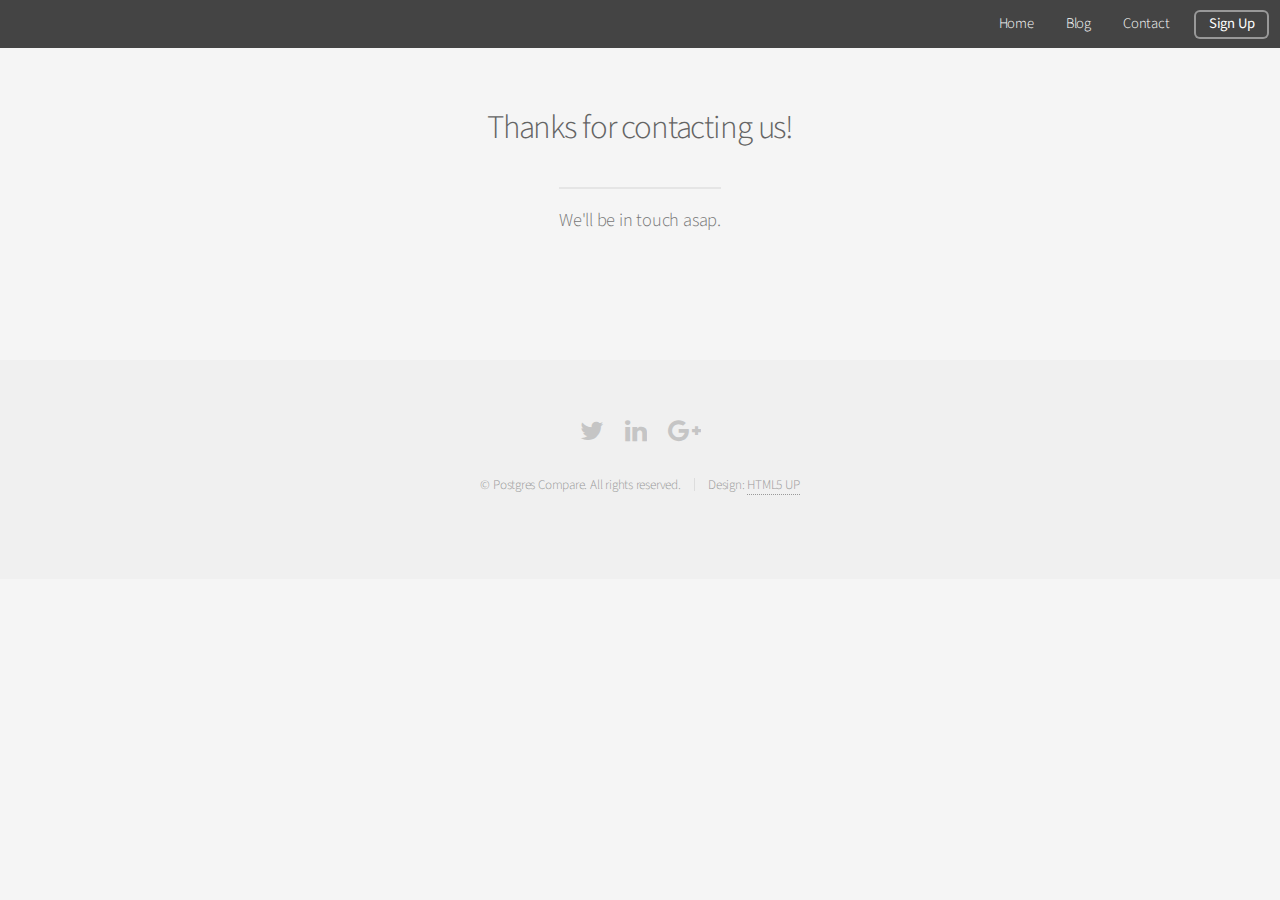
<file: thanks.html>
<!DOCTYPE HTML>
<!--
	Alpha by HTML5 UP
	html5up.net | @ajlkn
	Free for personal and commercial use under the CCA 3.0 license (html5up.net/license)
-->
<html>
	<head>
		<title>Postgres Compare | Thanks</title>
    <link rel="shortcut icon" type="image/x-icon" href="/favicon.ico?">
		<meta charset="utf-8" />
		<meta name="viewport" content="width=device-width, initial-scale=1" />
		<!--[if lte IE 8]><script src="assets/js/ie/html5shiv.js"></script><![endif]-->
		<link rel="stylesheet" href="assets/css/main.css" />
		<!--[if lte IE 8]><link rel="stylesheet" href="assets/css/ie8.css" /><![endif]-->
	</head>
	<body>
		<div id="page-wrapper">
			<!-- Header -->
				<header id="header">
					<nav id="nav">
						<ul>
							<li><a href="index.html">Home</a></li>
              <li><a href="blog">Blog</a></li>
              <li><a href="contact.html">Contact</a></li>
              <li><a href="index.html#cta" class="button">Sign Up</a></li>
						</ul>
					</nav>
				</header>

			<!-- Main -->
				<section id="main" class="container">
					<header>
						<h2>Thanks for contacting us!</h2>
						<p>We'll be in touch asap.</p>
					</header>
				</section>

			<!-- Footer -->
				<footer id="footer">
					<ul class="icons">
						<li><a href="https://www.twitter.com/postgrescompare" class="icon fa-twitter"><span class="label">Twitter</span></a></li>
						<li><a href="https://www.linkedin.com/company/postgres-compare" class="icon fa-linkedin"><span class="label">Linkedin</span></a></li>
						<li><a href="https://www.google.com/+PostgresCompare" class="icon fa-google-plus"><span class="label">G+</span></a></li>
					</ul>
					<ul class="copyright">
						<li>&copy; Postgres Compare. All rights reserved.</li><li>Design: <a href="http://html5up.net">HTML5 UP</a></li>
					</ul>
				</footer>
		</div>

		<!-- Scripts -->
			<script src="assets/js/jquery.min.js"></script>
			<script src="assets/js/jquery.dropotron.min.js"></script>
			<script src="assets/js/jquery.scrollgress.min.js"></script>
			<script src="assets/js/skel.min.js"></script>
			<script src="assets/js/util.js"></script>
			<!--[if lte IE 8]><script src="assets/js/ie/respond.min.js"></script><![endif]-->
			<script src="assets/js/main.js"></script>

      <script>
        (function(i,s,o,g,r,a,m){i['GoogleAnalyticsObject']=r;i[r]=i[r]||function(){
          (i[r].q=i[r].q||[]).push(arguments)},i[r].l=1*new Date();a=s.createElement(o),
            m=s.getElementsByTagName(o)[0];a.async=1;a.src=g;m.parentNode.insertBefore(a,m)
          })(window,document,'script','https://www.google-analytics.com/analytics.js','ga');

        ga('create', 'UA-43432786-3', 'auto');
        ga('send', 'pageview');
      </script>
	</body>
</html>
</file>
<file: assets/css/ie8.css>
/*
	Alpha by HTML5 UP
	html5up.net | @ajlkn
	Free for personal and commercial use under the CCA 3.0 license (html5up.net/license)
*/

/* Basic */

	pre, code {
		position: relative;
		-ms-behavior: url("assets/js/ie/PIE.htc");
	}

/* Form */

	input[type="text"],
	input[type="password"],
	input[type="email"],
	select,
	textarea {
		position: relative;
		-ms-behavior: url("assets/js/ie/PIE.htc");
		line-height: 3em;
	}

	input[type="checkbox"],
	input[type="radio"] {
		opacity: 1;
		z-index: auto;
	}

		input[type="checkbox"] + label:before,
		input[type="radio"] + label:before {
			display: none;
		}

/* Button */

	input[type="submit"],
	input[type="reset"],
	input[type="button"],
	.button {
		position: relative;
		-ms-behavior: url("assets/js/ie/PIE.htc");
	}

		input[type="submit"].alt,
		input[type="reset"].alt,
		input[type="button"].alt,
		.button.alt {
			border: solid 2px #e5e5e5;
		}

/* Box */

	.box {
		position: relative;
		-ms-behavior: url("assets/js/ie/PIE.htc");
	}

		.box .image.featured {
			margin: 2em 0;
			width: 100%;
		}

/* Icon */

	.icon.major {
		position: relative;
		-ms-behavior: url("assets/js/ie/PIE.htc");
	}

/* Image */

	.image {
		position: relative;
		-ms-behavior: url("assets/js/ie/PIE.htc");
	}

		.image img {
			position: relative;
			-ms-behavior: url("assets/js/ie/PIE.htc");
		}

/* Header */

	#header nav > ul > li a {
		color: #fff;
		display: inline-block;
		text-decoration: none;
		border: 0;
	}

		#header nav > ul > li a.icon:before {
			color: #fff;
			margin-right: 0.5em;
		}

	#header.alt {
		color: #fff;
	}

		#header.alt nav > ul > li a:not(.button).icon:before {
			color: rgba(255, 255, 255, 0.75);
		}

		#header.alt nav > ul > li.active a:not(.button) {
			background-color: rgba(255, 255, 255, 0.2);
		}

	.dropotron {
		border: solid 1px #e5e5e5;
	}

		.dropotron.level-0 {
			margin-top: 0;
		}

			.dropotron.level-0:before {
				display: none;
			}

/* Banner */

	#banner {
		background-attachment: scroll;
		background-image: url("../../images/banner.jpg");
		background-position: auto;
		background-repeat: no-repeat;
		background-size: cover;
		-ms-behavior: url("assets/js/ie/backgroundsize.min.htc");
	}

		#banner input[type="submit"],
		#banner input[type="reset"],
		#banner input[type="button"],
		#banner .button {
			border: solid 2px #fff;
		}

/* Main */

	#main {
		position: relative;
		z-index: 1;
	}

/* CTA */

	#cta input[type="text"],
	#cta input[type="password"],
	#cta input[type="email"],
	#cta select,
	#cta textarea {
		background: #e89980;
		border: solid 2px #fff;
	}

	#cta .formerize-placeholder {
		color: #fff !important;
	}
</file>
<file: assets/css/main.css>
@import url("font-awesome.min.css");
@import url("https://fonts.googleapis.com/css?family=Source+Sans+Pro:300,400,300italic,400italic");

/*
	Alpha by HTML5 UP
	html5up.net | @ajlkn
	Free for personal and commercial use under the CCA 3.0 license (html5up.net/license)
*/

/* Reset */

	html, body, div, span, applet, object, iframe, h1, h2, h3, h4, h5, h6, p, blockquote, pre, a, abbr, acronym, address, big, cite, code, del, dfn, em, img, ins, kbd, q, s, samp, small, strike, strong, sub, sup, tt, var, b, u, i, center, dl, dt, dd, ol, ul, li, fieldset, form, label, legend, table, caption, tbody, tfoot, thead, tr, th, td, article, aside, canvas, details, embed, figure, figcaption, footer, header, hgroup, menu, nav, output, ruby, section, summary, time, mark, audio, video {
		margin: 0;
		padding: 0;
		border: 0;
		font-size: 100%;
		font: inherit;
		vertical-align: baseline;
	}

	article, aside, details, figcaption, figure, footer, header, hgroup, menu, nav, section {
		display: block;
	}

	body {
		line-height: 1;
	}

	ol, ul {
		list-style: none;
	}

	blockquote, q {
		quotes: none;
	}

	blockquote:before, blockquote:after, q:before, q:after {
		content: '';
		content: none;
	}

	table {
		border-collapse: collapse;
		border-spacing: 0;
	}

	body {
		-webkit-text-size-adjust: none;
	}

/* Box Model */

	*, *:before, *:after {
		-moz-box-sizing: border-box;
		-webkit-box-sizing: border-box;
		box-sizing: border-box;
	}

/* Containers */

	.container {
		margin-left: auto;
		margin-right: auto;
	}

	.container.\31 25\25 {
		width: 100%;
		max-width: 75em;
		min-width: 60em;
	}

	.container.\37 5\25 {
		width: 45em;
	}

	.container.\35 0\25 {
		width: 30em;
	}

	.container.\32 5\25 {
		width: 15em;
	}

	.container {
		width: 60em;
	}

	@media screen and (max-width: 1680px) {

		.container.\31 25\25 {
			width: 100%;
			max-width: 75em;
			min-width: 60em;
		}

		.container.\37 5\25 {
			width: 45em;
		}

		.container.\35 0\25 {
			width: 30em;
		}

		.container.\32 5\25 {
			width: 15em;
		}

		.container {
			width: 60em;
		}

	}

	@media screen and (max-width: 1280px) {

		.container.\31 25\25 {
			width: 100%;
			max-width: 75em;
			min-width: 60em;
		}

		.container.\37 5\25 {
			width: 45em;
		}

		.container.\35 0\25 {
			width: 30em;
		}

		.container.\32 5\25 {
			width: 15em;
		}

		.container {
			width: 60em;
		}

	}

	@media screen and (max-width: 980px) {

		.container.\31 25\25 {
			width: 100%;
			max-width: 112.5%;
			min-width: 90%;
		}

		.container.\37 5\25 {
			width: 67.5%;
		}

		.container.\35 0\25 {
			width: 45%;
		}

		.container.\32 5\25 {
			width: 22.5%;
		}

		.container {
			width: 90%;
		}

	}

	@media screen and (max-width: 840px) {

		.container.\31 25\25 {
			width: 100%;
			max-width: 112.5%;
			min-width: 90%;
		}

		.container.\37 5\25 {
			width: 67.5%;
		}

		.container.\35 0\25 {
			width: 45%;
		}

		.container.\32 5\25 {
			width: 22.5%;
		}

		.container {
			width: 90% !important;
		}

	}

	@media screen and (max-width: 736px) {

		.container.\31 25\25 {
			width: 100%;
			max-width: 125%;
			min-width: 100%;
		}

		.container.\37 5\25 {
			width: 75%;
		}

		.container.\35 0\25 {
			width: 50%;
		}

		.container.\32 5\25 {
			width: 25%;
		}

		.container {
			width: 100% !important;
		}

	}

	@media screen and (max-width: 480px) {

		.container.\31 25\25 {
			width: 100%;
			max-width: 125%;
			min-width: 100%;
		}

		.container.\37 5\25 {
			width: 75%;
		}

		.container.\35 0\25 {
			width: 50%;
		}

		.container.\32 5\25 {
			width: 25%;
		}

		.container {
			width: 100% !important;
		}

	}

/* Grid */

	.row {
		border-bottom: solid 1px transparent;
		-moz-box-sizing: border-box;
		-webkit-box-sizing: border-box;
		box-sizing: border-box;
	}

	.row > * {
		float: left;
		-moz-box-sizing: border-box;
		-webkit-box-sizing: border-box;
		box-sizing: border-box;
	}

	.row:after, .row:before {
		content: '';
		display: block;
		clear: both;
		height: 0;
	}

	.row.uniform > * > :first-child {
		margin-top: 0;
	}

	.row.uniform > * > :last-child {
		margin-bottom: 0;
	}

	.row.\30 \25 > * {
		padding: 0 0 0 0em;
	}

	.row.\30 \25 {
		margin: 0 0 -1px 0em;
	}

	.row.uniform.\30 \25 > * {
		padding: 0em 0 0 0em;
	}

	.row.uniform.\30 \25 {
		margin: 0em 0 -1px 0em;
	}

	.row > * {
		padding: 0 0 0 2em;
	}

	.row {
		margin: 0 0 -1px -2em;
	}

	.row.uniform > * {
		padding: 2em 0 0 2em;
	}

	.row.uniform {
		margin: -2em 0 -1px -2em;
	}

	.row.\32 00\25 > * {
		padding: 0 0 0 4em;
	}

	.row.\32 00\25 {
		margin: 0 0 -1px -4em;
	}

	.row.uniform.\32 00\25 > * {
		padding: 4em 0 0 4em;
	}

	.row.uniform.\32 00\25 {
		margin: -4em 0 -1px -4em;
	}

	.row.\31 50\25 > * {
		padding: 0 0 0 3em;
	}

	.row.\31 50\25 {
		margin: 0 0 -1px -3em;
	}

	.row.uniform.\31 50\25 > * {
		padding: 3em 0 0 3em;
	}

	.row.uniform.\31 50\25 {
		margin: -3em 0 -1px -3em;
	}

	.row.\35 0\25 > * {
		padding: 0 0 0 1em;
	}

	.row.\35 0\25 {
		margin: 0 0 -1px -1em;
	}

	.row.uniform.\35 0\25 > * {
		padding: 1em 0 0 1em;
	}

	.row.uniform.\35 0\25 {
		margin: -1em 0 -1px -1em;
	}

	.row.\32 5\25 > * {
		padding: 0 0 0 0.5em;
	}

	.row.\32 5\25 {
		margin: 0 0 -1px -0.5em;
	}

	.row.uniform.\32 5\25 > * {
		padding: 0.5em 0 0 0.5em;
	}

	.row.uniform.\32 5\25 {
		margin: -0.5em 0 -1px -0.5em;
	}

	.\31 2u, .\31 2u\24 {
		width: 100%;
		clear: none;
		margin-left: 0;
	}

	.\31 1u, .\31 1u\24 {
		width: 91.6666666667%;
		clear: none;
		margin-left: 0;
	}

	.\31 0u, .\31 0u\24 {
		width: 83.3333333333%;
		clear: none;
		margin-left: 0;
	}

	.\39 u, .\39 u\24 {
		width: 75%;
		clear: none;
		margin-left: 0;
	}

	.\38 u, .\38 u\24 {
		width: 66.6666666667%;
		clear: none;
		margin-left: 0;
	}

	.\37 u, .\37 u\24 {
		width: 58.3333333333%;
		clear: none;
		margin-left: 0;
	}

	.\36 u, .\36 u\24 {
		width: 50%;
		clear: none;
		margin-left: 0;
	}

	.\35 u, .\35 u\24 {
		width: 41.6666666667%;
		clear: none;
		margin-left: 0;
	}

	.\34 u, .\34 u\24 {
		width: 33.3333333333%;
		clear: none;
		margin-left: 0;
	}

	.\33 u, .\33 u\24 {
		width: 25%;
		clear: none;
		margin-left: 0;
	}

	.\32 u, .\32 u\24 {
		width: 16.6666666667%;
		clear: none;
		margin-left: 0;
	}

	.\31 u, .\31 u\24 {
		width: 8.3333333333%;
		clear: none;
		margin-left: 0;
	}

	.\31 2u\24 + *,
	.\31 1u\24 + *,
	.\31 0u\24 + *,
	.\39 u\24 + *,
	.\38 u\24 + *,
	.\37 u\24 + *,
	.\36 u\24 + *,
	.\35 u\24 + *,
	.\34 u\24 + *,
	.\33 u\24 + *,
	.\32 u\24 + *,
	.\31 u\24 + * {
		clear: left;
	}

	.\-11u {
		margin-left: 91.66667%;
	}

	.\-10u {
		margin-left: 83.33333%;
	}

	.\-9u {
		margin-left: 75%;
	}

	.\-8u {
		margin-left: 66.66667%;
	}

	.\-7u {
		margin-left: 58.33333%;
	}

	.\-6u {
		margin-left: 50%;
	}

	.\-5u {
		margin-left: 41.66667%;
	}

	.\-4u {
		margin-left: 33.33333%;
	}

	.\-3u {
		margin-left: 25%;
	}

	.\-2u {
		margin-left: 16.66667%;
	}

	.\-1u {
		margin-left: 8.33333%;
	}

	@media screen and (max-width: 1680px) {

		.row > * {
			padding: 0 0 0 2em;
		}

		.row {
			margin: 0 0 -1px -2em;
		}

		.row.uniform > * {
			padding: 2em 0 0 2em;
		}

		.row.uniform {
			margin: -2em 0 -1px -2em;
		}

		.row.\32 00\25 > * {
			padding: 0 0 0 4em;
		}

		.row.\32 00\25 {
			margin: 0 0 -1px -4em;
		}

		.row.uniform.\32 00\25 > * {
			padding: 4em 0 0 4em;
		}

		.row.uniform.\32 00\25 {
			margin: -4em 0 -1px -4em;
		}

		.row.\31 50\25 > * {
			padding: 0 0 0 3em;
		}

		.row.\31 50\25 {
			margin: 0 0 -1px -3em;
		}

		.row.uniform.\31 50\25 > * {
			padding: 3em 0 0 3em;
		}

		.row.uniform.\31 50\25 {
			margin: -3em 0 -1px -3em;
		}

		.row.\35 0\25 > * {
			padding: 0 0 0 1em;
		}

		.row.\35 0\25 {
			margin: 0 0 -1px -1em;
		}

		.row.uniform.\35 0\25 > * {
			padding: 1em 0 0 1em;
		}

		.row.uniform.\35 0\25 {
			margin: -1em 0 -1px -1em;
		}

		.row.\32 5\25 > * {
			padding: 0 0 0 0.5em;
		}

		.row.\32 5\25 {
			margin: 0 0 -1px -0.5em;
		}

		.row.uniform.\32 5\25 > * {
			padding: 0.5em 0 0 0.5em;
		}

		.row.uniform.\32 5\25 {
			margin: -0.5em 0 -1px -0.5em;
		}

		.\31 2u\28wide\29, .\31 2u\24\28wide\29 {
			width: 100%;
			clear: none;
			margin-left: 0;
		}

		.\31 1u\28wide\29, .\31 1u\24\28wide\29 {
			width: 91.6666666667%;
			clear: none;
			margin-left: 0;
		}

		.\31 0u\28wide\29, .\31 0u\24\28wide\29 {
			width: 83.3333333333%;
			clear: none;
			margin-left: 0;
		}

		.\39 u\28wide\29, .\39 u\24\28wide\29 {
			width: 75%;
			clear: none;
			margin-left: 0;
		}

		.\38 u\28wide\29, .\38 u\24\28wide\29 {
			width: 66.6666666667%;
			clear: none;
			margin-left: 0;
		}

		.\37 u\28wide\29, .\37 u\24\28wide\29 {
			width: 58.3333333333%;
			clear: none;
			margin-left: 0;
		}

		.\36 u\28wide\29, .\36 u\24\28wide\29 {
			width: 50%;
			clear: none;
			margin-left: 0;
		}

		.\35 u\28wide\29, .\35 u\24\28wide\29 {
			width: 41.6666666667%;
			clear: none;
			margin-left: 0;
		}

		.\34 u\28wide\29, .\34 u\24\28wide\29 {
			width: 33.3333333333%;
			clear: none;
			margin-left: 0;
		}

		.\33 u\28wide\29, .\33 u\24\28wide\29 {
			width: 25%;
			clear: none;
			margin-left: 0;
		}

		.\32 u\28wide\29, .\32 u\24\28wide\29 {
			width: 16.6666666667%;
			clear: none;
			margin-left: 0;
		}

		.\31 u\28wide\29, .\31 u\24\28wide\29 {
			width: 8.3333333333%;
			clear: none;
			margin-left: 0;
		}

		.\31 2u\24\28wide\29 + *,
		.\31 1u\24\28wide\29 + *,
		.\31 0u\24\28wide\29 + *,
		.\39 u\24\28wide\29 + *,
		.\38 u\24\28wide\29 + *,
		.\37 u\24\28wide\29 + *,
		.\36 u\24\28wide\29 + *,
		.\35 u\24\28wide\29 + *,
		.\34 u\24\28wide\29 + *,
		.\33 u\24\28wide\29 + *,
		.\32 u\24\28wide\29 + *,
		.\31 u\24\28wide\29 + * {
			clear: left;
		}

		.\-11u\28wide\29 {
			margin-left: 91.66667%;
		}

		.\-10u\28wide\29 {
			margin-left: 83.33333%;
		}

		.\-9u\28wide\29 {
			margin-left: 75%;
		}

		.\-8u\28wide\29 {
			margin-left: 66.66667%;
		}

		.\-7u\28wide\29 {
			margin-left: 58.33333%;
		}

		.\-6u\28wide\29 {
			margin-left: 50%;
		}

		.\-5u\28wide\29 {
			margin-left: 41.66667%;
		}

		.\-4u\28wide\29 {
			margin-left: 33.33333%;
		}

		.\-3u\28wide\29 {
			margin-left: 25%;
		}

		.\-2u\28wide\29 {
			margin-left: 16.66667%;
		}

		.\-1u\28wide\29 {
			margin-left: 8.33333%;
		}

	}

	@media screen and (max-width: 1280px) {

		.row > * {
			padding: 0 0 0 2em;
		}

		.row {
			margin: 0 0 -1px -2em;
		}

		.row.uniform > * {
			padding: 2em 0 0 2em;
		}

		.row.uniform {
			margin: -2em 0 -1px -2em;
		}

		.row.\32 00\25 > * {
			padding: 0 0 0 4em;
		}

		.row.\32 00\25 {
			margin: 0 0 -1px -4em;
		}

		.row.uniform.\32 00\25 > * {
			padding: 4em 0 0 4em;
		}

		.row.uniform.\32 00\25 {
			margin: -4em 0 -1px -4em;
		}

		.row.\31 50\25 > * {
			padding: 0 0 0 3em;
		}

		.row.\31 50\25 {
			margin: 0 0 -1px -3em;
		}

		.row.uniform.\31 50\25 > * {
			padding: 3em 0 0 3em;
		}

		.row.uniform.\31 50\25 {
			margin: -3em 0 -1px -3em;
		}

		.row.\35 0\25 > * {
			padding: 0 0 0 1em;
		}

		.row.\35 0\25 {
			margin: 0 0 -1px -1em;
		}

		.row.uniform.\35 0\25 > * {
			padding: 1em 0 0 1em;
		}

		.row.uniform.\35 0\25 {
			margin: -1em 0 -1px -1em;
		}

		.row.\32 5\25 > * {
			padding: 0 0 0 0.5em;
		}

		.row.\32 5\25 {
			margin: 0 0 -1px -0.5em;
		}

		.row.uniform.\32 5\25 > * {
			padding: 0.5em 0 0 0.5em;
		}

		.row.uniform.\32 5\25 {
			margin: -0.5em 0 -1px -0.5em;
		}

		.\31 2u\28normal\29, .\31 2u\24\28normal\29 {
			width: 100%;
			clear: none;
			margin-left: 0;
		}

		.\31 1u\28normal\29, .\31 1u\24\28normal\29 {
			width: 91.6666666667%;
			clear: none;
			margin-left: 0;
		}

		.\31 0u\28normal\29, .\31 0u\24\28normal\29 {
			width: 83.3333333333%;
			clear: none;
			margin-left: 0;
		}

		.\39 u\28normal\29, .\39 u\24\28normal\29 {
			width: 75%;
			clear: none;
			margin-left: 0;
		}

		.\38 u\28normal\29, .\38 u\24\28normal\29 {
			width: 66.6666666667%;
			clear: none;
			margin-left: 0;
		}

		.\37 u\28normal\29, .\37 u\24\28normal\29 {
			width: 58.3333333333%;
			clear: none;
			margin-left: 0;
		}

		.\36 u\28normal\29, .\36 u\24\28normal\29 {
			width: 50%;
			clear: none;
			margin-left: 0;
		}

		.\35 u\28normal\29, .\35 u\24\28normal\29 {
			width: 41.6666666667%;
			clear: none;
			margin-left: 0;
		}

		.\34 u\28normal\29, .\34 u\24\28normal\29 {
			width: 33.3333333333%;
			clear: none;
			margin-left: 0;
		}

		.\33 u\28normal\29, .\33 u\24\28normal\29 {
			width: 25%;
			clear: none;
			margin-left: 0;
		}

		.\32 u\28normal\29, .\32 u\24\28normal\29 {
			width: 16.6666666667%;
			clear: none;
			margin-left: 0;
		}

		.\31 u\28normal\29, .\31 u\24\28normal\29 {
			width: 8.3333333333%;
			clear: none;
			margin-left: 0;
		}

		.\31 2u\24\28normal\29 + *,
		.\31 1u\24\28normal\29 + *,
		.\31 0u\24\28normal\29 + *,
		.\39 u\24\28normal\29 + *,
		.\38 u\24\28normal\29 + *,
		.\37 u\24\28normal\29 + *,
		.\36 u\24\28normal\29 + *,
		.\35 u\24\28normal\29 + *,
		.\34 u\24\28normal\29 + *,
		.\33 u\24\28normal\29 + *,
		.\32 u\24\28normal\29 + *,
		.\31 u\24\28normal\29 + * {
			clear: left;
		}

		.\-11u\28normal\29 {
			margin-left: 91.66667%;
		}

		.\-10u\28normal\29 {
			margin-left: 83.33333%;
		}

		.\-9u\28normal\29 {
			margin-left: 75%;
		}

		.\-8u\28normal\29 {
			margin-left: 66.66667%;
		}

		.\-7u\28normal\29 {
			margin-left: 58.33333%;
		}

		.\-6u\28normal\29 {
			margin-left: 50%;
		}

		.\-5u\28normal\29 {
			margin-left: 41.66667%;
		}

		.\-4u\28normal\29 {
			margin-left: 33.33333%;
		}

		.\-3u\28normal\29 {
			margin-left: 25%;
		}

		.\-2u\28normal\29 {
			margin-left: 16.66667%;
		}

		.\-1u\28normal\29 {
			margin-left: 8.33333%;
		}

	}

	@media screen and (max-width: 980px) {

		.row > * {
			padding: 0 0 0 2em;
		}

		.row {
			margin: 0 0 -1px -2em;
		}

		.row.uniform > * {
			padding: 2em 0 0 2em;
		}

		.row.uniform {
			margin: -2em 0 -1px -2em;
		}

		.row.\32 00\25 > * {
			padding: 0 0 0 4em;
		}

		.row.\32 00\25 {
			margin: 0 0 -1px -4em;
		}

		.row.uniform.\32 00\25 > * {
			padding: 4em 0 0 4em;
		}

		.row.uniform.\32 00\25 {
			margin: -4em 0 -1px -4em;
		}

		.row.\31 50\25 > * {
			padding: 0 0 0 3em;
		}

		.row.\31 50\25 {
			margin: 0 0 -1px -3em;
		}

		.row.uniform.\31 50\25 > * {
			padding: 3em 0 0 3em;
		}

		.row.uniform.\31 50\25 {
			margin: -3em 0 -1px -3em;
		}

		.row.\35 0\25 > * {
			padding: 0 0 0 1em;
		}

		.row.\35 0\25 {
			margin: 0 0 -1px -1em;
		}

		.row.uniform.\35 0\25 > * {
			padding: 1em 0 0 1em;
		}

		.row.uniform.\35 0\25 {
			margin: -1em 0 -1px -1em;
		}

		.row.\32 5\25 > * {
			padding: 0 0 0 0.5em;
		}

		.row.\32 5\25 {
			margin: 0 0 -1px -0.5em;
		}

		.row.uniform.\32 5\25 > * {
			padding: 0.5em 0 0 0.5em;
		}

		.row.uniform.\32 5\25 {
			margin: -0.5em 0 -1px -0.5em;
		}

		.\31 2u\28narrow\29, .\31 2u\24\28narrow\29 {
			width: 100%;
			clear: none;
			margin-left: 0;
		}

		.\31 1u\28narrow\29, .\31 1u\24\28narrow\29 {
			width: 91.6666666667%;
			clear: none;
			margin-left: 0;
		}

		.\31 0u\28narrow\29, .\31 0u\24\28narrow\29 {
			width: 83.3333333333%;
			clear: none;
			margin-left: 0;
		}

		.\39 u\28narrow\29, .\39 u\24\28narrow\29 {
			width: 75%;
			clear: none;
			margin-left: 0;
		}

		.\38 u\28narrow\29, .\38 u\24\28narrow\29 {
			width: 66.6666666667%;
			clear: none;
			margin-left: 0;
		}

		.\37 u\28narrow\29, .\37 u\24\28narrow\29 {
			width: 58.3333333333%;
			clear: none;
			margin-left: 0;
		}

		.\36 u\28narrow\29, .\36 u\24\28narrow\29 {
			width: 50%;
			clear: none;
			margin-left: 0;
		}

		.\35 u\28narrow\29, .\35 u\24\28narrow\29 {
			width: 41.6666666667%;
			clear: none;
			margin-left: 0;
		}

		.\34 u\28narrow\29, .\34 u\24\28narrow\29 {
			width: 33.3333333333%;
			clear: none;
			margin-left: 0;
		}

		.\33 u\28narrow\29, .\33 u\24\28narrow\29 {
			width: 25%;
			clear: none;
			margin-left: 0;
		}

		.\32 u\28narrow\29, .\32 u\24\28narrow\29 {
			width: 16.6666666667%;
			clear: none;
			margin-left: 0;
		}

		.\31 u\28narrow\29, .\31 u\24\28narrow\29 {
			width: 8.3333333333%;
			clear: none;
			margin-left: 0;
		}

		.\31 2u\24\28narrow\29 + *,
		.\31 1u\24\28narrow\29 + *,
		.\31 0u\24\28narrow\29 + *,
		.\39 u\24\28narrow\29 + *,
		.\38 u\24\28narrow\29 + *,
		.\37 u\24\28narrow\29 + *,
		.\36 u\24\28narrow\29 + *,
		.\35 u\24\28narrow\29 + *,
		.\34 u\24\28narrow\29 + *,
		.\33 u\24\28narrow\29 + *,
		.\32 u\24\28narrow\29 + *,
		.\31 u\24\28narrow\29 + * {
			clear: left;
		}

		.\-11u\28narrow\29 {
			margin-left: 91.66667%;
		}

		.\-10u\28narrow\29 {
			margin-left: 83.33333%;
		}

		.\-9u\28narrow\29 {
			margin-left: 75%;
		}

		.\-8u\28narrow\29 {
			margin-left: 66.66667%;
		}

		.\-7u\28narrow\29 {
			margin-left: 58.33333%;
		}

		.\-6u\28narrow\29 {
			margin-left: 50%;
		}

		.\-5u\28narrow\29 {
			margin-left: 41.66667%;
		}

		.\-4u\28narrow\29 {
			margin-left: 33.33333%;
		}

		.\-3u\28narrow\29 {
			margin-left: 25%;
		}

		.\-2u\28narrow\29 {
			margin-left: 16.66667%;
		}

		.\-1u\28narrow\29 {
			margin-left: 8.33333%;
		}

	}

	@media screen and (max-width: 840px) {

		.row > * {
			padding: 0 0 0 2em;
		}

		.row {
			margin: 0 0 -1px -2em;
		}

		.row.uniform > * {
			padding: 2em 0 0 2em;
		}

		.row.uniform {
			margin: -2em 0 -1px -2em;
		}

		.row.\32 00\25 > * {
			padding: 0 0 0 4em;
		}

		.row.\32 00\25 {
			margin: 0 0 -1px -4em;
		}

		.row.uniform.\32 00\25 > * {
			padding: 4em 0 0 4em;
		}

		.row.uniform.\32 00\25 {
			margin: -4em 0 -1px -4em;
		}

		.row.\31 50\25 > * {
			padding: 0 0 0 3em;
		}

		.row.\31 50\25 {
			margin: 0 0 -1px -3em;
		}

		.row.uniform.\31 50\25 > * {
			padding: 3em 0 0 3em;
		}

		.row.uniform.\31 50\25 {
			margin: -3em 0 -1px -3em;
		}

		.row.\35 0\25 > * {
			padding: 0 0 0 1em;
		}

		.row.\35 0\25 {
			margin: 0 0 -1px -1em;
		}

		.row.uniform.\35 0\25 > * {
			padding: 1em 0 0 1em;
		}

		.row.uniform.\35 0\25 {
			margin: -1em 0 -1px -1em;
		}

		.row.\32 5\25 > * {
			padding: 0 0 0 0.5em;
		}

		.row.\32 5\25 {
			margin: 0 0 -1px -0.5em;
		}

		.row.uniform.\32 5\25 > * {
			padding: 0.5em 0 0 0.5em;
		}

		.row.uniform.\32 5\25 {
			margin: -0.5em 0 -1px -0.5em;
		}

		.\31 2u\28narrower\29, .\31 2u\24\28narrower\29 {
			width: 100%;
			clear: none;
			margin-left: 0;
		}

		.\31 1u\28narrower\29, .\31 1u\24\28narrower\29 {
			width: 91.6666666667%;
			clear: none;
			margin-left: 0;
		}

		.\31 0u\28narrower\29, .\31 0u\24\28narrower\29 {
			width: 83.3333333333%;
			clear: none;
			margin-left: 0;
		}

		.\39 u\28narrower\29, .\39 u\24\28narrower\29 {
			width: 75%;
			clear: none;
			margin-left: 0;
		}

		.\38 u\28narrower\29, .\38 u\24\28narrower\29 {
			width: 66.6666666667%;
			clear: none;
			margin-left: 0;
		}

		.\37 u\28narrower\29, .\37 u\24\28narrower\29 {
			width: 58.3333333333%;
			clear: none;
			margin-left: 0;
		}

		.\36 u\28narrower\29, .\36 u\24\28narrower\29 {
			width: 50%;
			clear: none;
			margin-left: 0;
		}

		.\35 u\28narrower\29, .\35 u\24\28narrower\29 {
			width: 41.6666666667%;
			clear: none;
			margin-left: 0;
		}

		.\34 u\28narrower\29, .\34 u\24\28narrower\29 {
			width: 33.3333333333%;
			clear: none;
			margin-left: 0;
		}

		.\33 u\28narrower\29, .\33 u\24\28narrower\29 {
			width: 25%;
			clear: none;
			margin-left: 0;
		}

		.\32 u\28narrower\29, .\32 u\24\28narrower\29 {
			width: 16.6666666667%;
			clear: none;
			margin-left: 0;
		}

		.\31 u\28narrower\29, .\31 u\24\28narrower\29 {
			width: 8.3333333333%;
			clear: none;
			margin-left: 0;
		}

		.\31 2u\24\28narrower\29 + *,
		.\31 1u\24\28narrower\29 + *,
		.\31 0u\24\28narrower\29 + *,
		.\39 u\24\28narrower\29 + *,
		.\38 u\24\28narrower\29 + *,
		.\37 u\24\28narrower\29 + *,
		.\36 u\24\28narrower\29 + *,
		.\35 u\24\28narrower\29 + *,
		.\34 u\24\28narrower\29 + *,
		.\33 u\24\28narrower\29 + *,
		.\32 u\24\28narrower\29 + *,
		.\31 u\24\28narrower\29 + * {
			clear: left;
		}

		.\-11u\28narrower\29 {
			margin-left: 91.66667%;
		}

		.\-10u\28narrower\29 {
			margin-left: 83.33333%;
		}

		.\-9u\28narrower\29 {
			margin-left: 75%;
		}

		.\-8u\28narrower\29 {
			margin-left: 66.66667%;
		}

		.\-7u\28narrower\29 {
			margin-left: 58.33333%;
		}

		.\-6u\28narrower\29 {
			margin-left: 50%;
		}

		.\-5u\28narrower\29 {
			margin-left: 41.66667%;
		}

		.\-4u\28narrower\29 {
			margin-left: 33.33333%;
		}

		.\-3u\28narrower\29 {
			margin-left: 25%;
		}

		.\-2u\28narrower\29 {
			margin-left: 16.66667%;
		}

		.\-1u\28narrower\29 {
			margin-left: 8.33333%;
		}

	}

	@media screen and (max-width: 736px) {

		.row > * {
			padding: 0 0 0 2em;
		}

		.row {
			margin: 0 0 -1px -2em;
		}

		.row.uniform > * {
			padding: 2em 0 0 2em;
		}

		.row.uniform {
			margin: -2em 0 -1px -2em;
		}

		.row.\32 00\25 > * {
			padding: 0 0 0 4em;
		}

		.row.\32 00\25 {
			margin: 0 0 -1px -4em;
		}

		.row.uniform.\32 00\25 > * {
			padding: 4em 0 0 4em;
		}

		.row.uniform.\32 00\25 {
			margin: -4em 0 -1px -4em;
		}

		.row.\31 50\25 > * {
			padding: 0 0 0 3em;
		}

		.row.\31 50\25 {
			margin: 0 0 -1px -3em;
		}

		.row.uniform.\31 50\25 > * {
			padding: 3em 0 0 3em;
		}

		.row.uniform.\31 50\25 {
			margin: -3em 0 -1px -3em;
		}

		.row.\35 0\25 > * {
			padding: 0 0 0 1em;
		}

		.row.\35 0\25 {
			margin: 0 0 -1px -1em;
		}

		.row.uniform.\35 0\25 > * {
			padding: 1em 0 0 1em;
		}

		.row.uniform.\35 0\25 {
			margin: -1em 0 -1px -1em;
		}

		.row.\32 5\25 > * {
			padding: 0 0 0 0.5em;
		}

		.row.\32 5\25 {
			margin: 0 0 -1px -0.5em;
		}

		.row.uniform.\32 5\25 > * {
			padding: 0.5em 0 0 0.5em;
		}

		.row.uniform.\32 5\25 {
			margin: -0.5em 0 -1px -0.5em;
		}

		.\31 2u\28mobile\29, .\31 2u\24\28mobile\29 {
			width: 100%;
			clear: none;
			margin-left: 0;
		}

		.\31 1u\28mobile\29, .\31 1u\24\28mobile\29 {
			width: 91.6666666667%;
			clear: none;
			margin-left: 0;
		}

		.\31 0u\28mobile\29, .\31 0u\24\28mobile\29 {
			width: 83.3333333333%;
			clear: none;
			margin-left: 0;
		}

		.\39 u\28mobile\29, .\39 u\24\28mobile\29 {
			width: 75%;
			clear: none;
			margin-left: 0;
		}

		.\38 u\28mobile\29, .\38 u\24\28mobile\29 {
			width: 66.6666666667%;
			clear: none;
			margin-left: 0;
		}

		.\37 u\28mobile\29, .\37 u\24\28mobile\29 {
			width: 58.3333333333%;
			clear: none;
			margin-left: 0;
		}

		.\36 u\28mobile\29, .\36 u\24\28mobile\29 {
			width: 50%;
			clear: none;
			margin-left: 0;
		}

		.\35 u\28mobile\29, .\35 u\24\28mobile\29 {
			width: 41.6666666667%;
			clear: none;
			margin-left: 0;
		}

		.\34 u\28mobile\29, .\34 u\24\28mobile\29 {
			width: 33.3333333333%;
			clear: none;
			margin-left: 0;
		}

		.\33 u\28mobile\29, .\33 u\24\28mobile\29 {
			width: 25%;
			clear: none;
			margin-left: 0;
		}

		.\32 u\28mobile\29, .\32 u\24\28mobile\29 {
			width: 16.6666666667%;
			clear: none;
			margin-left: 0;
		}

		.\31 u\28mobile\29, .\31 u\24\28mobile\29 {
			width: 8.3333333333%;
			clear: none;
			margin-left: 0;
		}

		.\31 2u\24\28mobile\29 + *,
		.\31 1u\24\28mobile\29 + *,
		.\31 0u\24\28mobile\29 + *,
		.\39 u\24\28mobile\29 + *,
		.\38 u\24\28mobile\29 + *,
		.\37 u\24\28mobile\29 + *,
		.\36 u\24\28mobile\29 + *,
		.\35 u\24\28mobile\29 + *,
		.\34 u\24\28mobile\29 + *,
		.\33 u\24\28mobile\29 + *,
		.\32 u\24\28mobile\29 + *,
		.\31 u\24\28mobile\29 + * {
			clear: left;
		}

		.\-11u\28mobile\29 {
			margin-left: 91.66667%;
		}

		.\-10u\28mobile\29 {
			margin-left: 83.33333%;
		}

		.\-9u\28mobile\29 {
			margin-left: 75%;
		}

		.\-8u\28mobile\29 {
			margin-left: 66.66667%;
		}

		.\-7u\28mobile\29 {
			margin-left: 58.33333%;
		}

		.\-6u\28mobile\29 {
			margin-left: 50%;
		}

		.\-5u\28mobile\29 {
			margin-left: 41.66667%;
		}

		.\-4u\28mobile\29 {
			margin-left: 33.33333%;
		}

		.\-3u\28mobile\29 {
			margin-left: 25%;
		}

		.\-2u\28mobile\29 {
			margin-left: 16.66667%;
		}

		.\-1u\28mobile\29 {
			margin-left: 8.33333%;
		}

	}

	@media screen and (max-width: 480px) {

		.row > * {
			padding: 0 0 0 2em;
		}

		.row {
			margin: 0 0 -1px -2em;
		}

		.row.uniform > * {
			padding: 2em 0 0 2em;
		}

		.row.uniform {
			margin: -2em 0 -1px -2em;
		}

		.row.\32 00\25 > * {
			padding: 0 0 0 4em;
		}

		.row.\32 00\25 {
			margin: 0 0 -1px -4em;
		}

		.row.uniform.\32 00\25 > * {
			padding: 4em 0 0 4em;
		}

		.row.uniform.\32 00\25 {
			margin: -4em 0 -1px -4em;
		}

		.row.\31 50\25 > * {
			padding: 0 0 0 3em;
		}

		.row.\31 50\25 {
			margin: 0 0 -1px -3em;
		}

		.row.uniform.\31 50\25 > * {
			padding: 3em 0 0 3em;
		}

		.row.uniform.\31 50\25 {
			margin: -3em 0 -1px -3em;
		}

		.row.\35 0\25 > * {
			padding: 0 0 0 1em;
		}

		.row.\35 0\25 {
			margin: 0 0 -1px -1em;
		}

		.row.uniform.\35 0\25 > * {
			padding: 1em 0 0 1em;
		}

		.row.uniform.\35 0\25 {
			margin: -1em 0 -1px -1em;
		}

		.row.\32 5\25 > * {
			padding: 0 0 0 0.5em;
		}

		.row.\32 5\25 {
			margin: 0 0 -1px -0.5em;
		}

		.row.uniform.\32 5\25 > * {
			padding: 0.5em 0 0 0.5em;
		}

		.row.uniform.\32 5\25 {
			margin: -0.5em 0 -1px -0.5em;
		}

		.\31 2u\28mobilep\29, .\31 2u\24\28mobilep\29 {
			width: 100%;
			clear: none;
			margin-left: 0;
		}

		.\31 1u\28mobilep\29, .\31 1u\24\28mobilep\29 {
			width: 91.6666666667%;
			clear: none;
			margin-left: 0;
		}

		.\31 0u\28mobilep\29, .\31 0u\24\28mobilep\29 {
			width: 83.3333333333%;
			clear: none;
			margin-left: 0;
		}

		.\39 u\28mobilep\29, .\39 u\24\28mobilep\29 {
			width: 75%;
			clear: none;
			margin-left: 0;
		}

		.\38 u\28mobilep\29, .\38 u\24\28mobilep\29 {
			width: 66.6666666667%;
			clear: none;
			margin-left: 0;
		}

		.\37 u\28mobilep\29, .\37 u\24\28mobilep\29 {
			width: 58.3333333333%;
			clear: none;
			margin-left: 0;
		}

		.\36 u\28mobilep\29, .\36 u\24\28mobilep\29 {
			width: 50%;
			clear: none;
			margin-left: 0;
		}

		.\35 u\28mobilep\29, .\35 u\24\28mobilep\29 {
			width: 41.6666666667%;
			clear: none;
			margin-left: 0;
		}

		.\34 u\28mobilep\29, .\34 u\24\28mobilep\29 {
			width: 33.3333333333%;
			clear: none;
			margin-left: 0;
		}

		.\33 u\28mobilep\29, .\33 u\24\28mobilep\29 {
			width: 25%;
			clear: none;
			margin-left: 0;
		}

		.\32 u\28mobilep\29, .\32 u\24\28mobilep\29 {
			width: 16.6666666667%;
			clear: none;
			margin-left: 0;
		}

		.\31 u\28mobilep\29, .\31 u\24\28mobilep\29 {
			width: 8.3333333333%;
			clear: none;
			margin-left: 0;
		}

		.\31 2u\24\28mobilep\29 + *,
		.\31 1u\24\28mobilep\29 + *,
		.\31 0u\24\28mobilep\29 + *,
		.\39 u\24\28mobilep\29 + *,
		.\38 u\24\28mobilep\29 + *,
		.\37 u\24\28mobilep\29 + *,
		.\36 u\24\28mobilep\29 + *,
		.\35 u\24\28mobilep\29 + *,
		.\34 u\24\28mobilep\29 + *,
		.\33 u\24\28mobilep\29 + *,
		.\32 u\24\28mobilep\29 + *,
		.\31 u\24\28mobilep\29 + * {
			clear: left;
		}

		.\-11u\28mobilep\29 {
			margin-left: 91.66667%;
		}

		.\-10u\28mobilep\29 {
			margin-left: 83.33333%;
		}

		.\-9u\28mobilep\29 {
			margin-left: 75%;
		}

		.\-8u\28mobilep\29 {
			margin-left: 66.66667%;
		}

		.\-7u\28mobilep\29 {
			margin-left: 58.33333%;
		}

		.\-6u\28mobilep\29 {
			margin-left: 50%;
		}

		.\-5u\28mobilep\29 {
			margin-left: 41.66667%;
		}

		.\-4u\28mobilep\29 {
			margin-left: 33.33333%;
		}

		.\-3u\28mobilep\29 {
			margin-left: 25%;
		}

		.\-2u\28mobilep\29 {
			margin-left: 16.66667%;
		}

		.\-1u\28mobilep\29 {
			margin-left: 8.33333%;
		}

	}

/* Basic */

	body {
		background: #f5f5f5;
	}

	body, input, select, textarea {
		color: #777;
		font-family: "Source Sans Pro", sans-serif;
		font-size: 16pt;
		font-weight: 300;
		line-height: 1.65em;
		letter-spacing: -0.015em;
	}

	a {
		-moz-transition: color 0.2s ease-in-out, border-bottom-color 0.2s ease-in-out;
		-webkit-transition: color 0.2s ease-in-out, border-bottom-color 0.2s ease-in-out;
		-ms-transition: color 0.2s ease-in-out, border-bottom-color 0.2s ease-in-out;
		transition: color 0.2s ease-in-out, border-bottom-color 0.2s ease-in-out;
		border-bottom: dotted 1px;
		color: #e89980;
		text-decoration: none;
	}

		a:hover {
			border-bottom-color: transparent;
		}

	strong, b {
		color: #646464;
		font-weight: 400;
	}

	em, i {
		font-style: italic;
	}

	p {
		margin: 0 0 2em 0;
	}

	h1, h2, h3, h4, h5, h6 {
		color: #646464;
		font-weight: 300;
		line-height: 1em;
		margin: 0 0 0.5em 0;
	}

		h1 a, h2 a, h3 a, h4 a, h5 a, h6 a {
			color: inherit;
			text-decoration: none;
		}

	h1, h2 {
		font-size: 2.25em;
		line-height: 1.5em;
		letter-spacing: -0.035em;
	}

	h3 {
		font-size: 1.75em;
		line-height: 1.5em;
		letter-spacing: -0.025em;
	}

	h4 {
		font-size: 1.1em;
		line-height: 1.5em;
		letter-spacing: 0;
	}

	h5 {
		font-size: 0.9em;
		line-height: 1.5em;
		letter-spacing: 0;
	}

	h6 {
		font-size: 0.7em;
		line-height: 1.5em;
		letter-spacing: 0;
	}

	sub {
		font-size: 0.8em;
		position: relative;
		top: 0.5em;
	}

	sup {
		font-size: 0.8em;
		position: relative;
		top: -0.5em;
	}

	hr {
		border: 0;
		border-bottom: solid 2px #e5e5e5;
		margin: 2em 0;
	}

		hr.major {
			margin: 3em 0;
		}

	blockquote {
		border-left: solid 4px #e5e5e5;
		font-style: italic;
		margin: 0 0 2em 0;
		padding: 0.5em 0 0.5em 2em;
	}

	pre {
		-webkit-overflow-scrolling: touch;
		background: #f8f8f8;
		border-radius: 6px;
		border: solid 1px #e5e5e5;
		font-family: monospace;
		font-size: 0.9em;
		line-height: 1.75em;
		margin: 0 0 2em 0;
		overflow-x: auto;
		padding: 1em 1.5em;
	}

	code {
		background: #f8f8f8;
		border-radius: 6px;
		border: solid 1px #e5e5e5;
		font-family: monospace;
		font-size: 0.9em;
		margin: 0 0.25em;
		padding: 0.25em 0.65em;
	}

	.align-left {
		text-align: left;
	}

	.align-center {
		text-align: center;
	}

	.align-right {
		text-align: right;
	}

/* Section/Article */

	section.special, article.special {
		text-align: center;
	}

	header p {
		color: #999;
		position: relative;
		margin: 0 0 1.5em 0;
		font-style: italic;
	}

	header h2 + p {
		font-size: 1.25em;
		margin-top: -1em;
		line-height: 1.5em;
	}

	header h3 + p {
		font-size: 1.1em;
		margin-top: -0.85em;
		line-height: 1.5em;
	}

	header h4 + p,
	header h5 + p,
	header h6 + p {
		font-size: 0.8em;
		margin-top: -0.5em;
		line-height: 1.5em;
	}

	header.major {
		padding: 1em 0;
		text-align: center;
	}

		header.major h2 {
			margin: 0;
		}

		header.major p {
			display: inline-block;
			border-top: solid 2px #e5e5e5;
			color: #777;
			margin: 1.5em 0 0 0;
			padding: 1.5em 0 0 0;
			font-style: normal;
		}

/* Form */

	form {
		margin: 0 0 2em 0;
	}

	label {
		color: #646464;
		display: block;
		font-size: 0.9em;
		font-weight: 300;
		margin: 0 0 1em 0;
	}

	input[type="text"],
	input[type="password"],
	input[type="email"],
	select,
	textarea {
		-moz-appearance: none;
		-webkit-appearance: none;
		-ms-appearance: none;
		appearance: none;
		background: #f8f8f8;
		border-radius: 6px;
		border: solid 1px #e5e5e5;
		color: inherit;
		display: block;
		outline: 0;
		padding: 0 1em;
		text-decoration: none;
		width: 100%;
	}

		input[type="text"]:invalid,
		input[type="password"]:invalid,
		input[type="email"]:invalid,
		select:invalid,
		textarea:invalid {
			box-shadow: none;
		}

		input[type="text"]:focus,
		input[type="password"]:focus,
		input[type="email"]:focus,
		select:focus,
		textarea:focus {
			border-color: #e89980;
			box-shadow: 0 0 0 2px #e89980;
		}

	.select-wrapper {
		text-decoration: none;
		display: block;
		position: relative;
	}

		.select-wrapper:before {
			-moz-osx-font-smoothing: grayscale;
			-webkit-font-smoothing: antialiased;
			font-family: FontAwesome;
			font-style: normal;
			font-weight: normal;
			text-transform: none !important;
		}

		.select-wrapper:before {
			color: #e5e5e5;
			content: '\f078';
			display: block;
			height: 3em;
			line-height: 3em;
			pointer-events: none;
			position: absolute;
			right: 0;
			text-align: center;
			top: 0;
			width: 3em;
		}

		.select-wrapper select::-ms-expand {
			display: none;
		}

	input[type="text"],
	input[type="password"],
	input[type="email"],
	select {
		height: 3em;
	}

	textarea {
		padding: 0.75em 1em;
	}

	input[type="checkbox"],
	input[type="radio"] {
		-moz-appearance: none;
		-webkit-appearance: none;
		-ms-appearance: none;
		appearance: none;
		display: block;
		float: left;
		margin-right: -2em;
		opacity: 0;
		width: 1em;
		z-index: -1;
	}

		input[type="checkbox"] + label,
		input[type="radio"] + label {
			text-decoration: none;
			color: #777;
			cursor: pointer;
			display: inline-block;
			font-size: 1em;
			font-weight: 300;
			padding-left: 2.55em;
			padding-right: 0.75em;
			position: relative;
		}

			input[type="checkbox"] + label:before,
			input[type="radio"] + label:before {
				-moz-osx-font-smoothing: grayscale;
				-webkit-font-smoothing: antialiased;
				font-family: FontAwesome;
				font-style: normal;
				font-weight: normal;
				text-transform: none !important;
			}

			input[type="checkbox"] + label:before,
			input[type="radio"] + label:before {
				background: #f8f8f8;
				border-radius: 6px;
				border: solid 1px #e5e5e5;
				content: '';
				display: inline-block;
				height: 1.8em;
				left: 0;
				line-height: 1.725em;
				position: absolute;
				text-align: center;
				top: 0;
				width: 1.8em;
			}

		input[type="checkbox"]:checked + label:before,
		input[type="radio"]:checked + label:before {
			background: #666;
			border-color: #666;
			color: #ffffff;
			content: '\f00c';
		}

		input[type="checkbox"]:focus + label:before,
		input[type="radio"]:focus + label:before {
			border-color: #e89980;
			box-shadow: 0 0 0 1px #e89980;
		}

	input[type="checkbox"] + label:before {
		border-radius: 6px;
	}

	input[type="radio"] + label:before {
		border-radius: 100%;
	}

	::-webkit-input-placeholder {
		color: #999 !important;
		opacity: 1.0;
	}

	:-moz-placeholder {
		color: #999 !important;
		opacity: 1.0;
	}

	::-moz-placeholder {
		color: #999 !important;
		opacity: 1.0;
	}

	:-ms-input-placeholder {
		color: #999 !important;
		opacity: 1.0;
	}

	.formerize-placeholder {
		color: #999 !important;
		opacity: 1.0;
	}

/* Box */

	.box {
		background: #fff;
		border-radius: 6px;
		box-shadow: 0 2px 0 0 #e5e5e5;
		margin: 0 0 2em 0;
		padding: 3em;
	}

		.box > :last-child {
			margin-bottom: 0;
		}

		.box.alt {
			background: none !important;
			border-radius: 0 !important;
			box-shadow: none !important;
			margin: 0 0 2em 0;
			padding: 0 !important;
		}

		.box.features .features-row {
			border-top: solid 2px #e5e5e5;
			position: relative;
		}

			.box.features .features-row:after {
				clear: both;
				content: '';
				display: block;
			}

			.box.features .features-row section {
				float: left;
				padding: 3em;
				width: 50%;
			}

				.box.features .features-row section :last-child {
					margin-bottom: 0;
				}

				.box.features .features-row section:nth-child(2n) {
					padding-right: 0;
				}

					.box.features .features-row section:nth-child(2n):before {
						background: #e5e5e5;
						content: '';
						display: block;
						height: 100%;
						margin-left: -3em;
						position: absolute;
						top: 0;
						width: 2px;
					}

				.box.features .features-row section:nth-child(2n-1) {
					padding-left: 0;
				}

			.box.features .features-row:first-child {
				border-top: 0;
			}

				.box.features .features-row:first-child section {
					padding-top: 0;
				}

			.box.features .features-row:last-child {
				padding-bottom: 0;
			}

				.box.features .features-row:last-child section {
					padding-bottom: 0;
				}

		.box.special {
			text-align: center;
		}

		.box .image.featured {
			border-radius: 0;
			display: block;
			margin: 3em 0 3em -3em;
			position: relative;
			width: calc(100% + 6em);
		}

			.box .image.featured img {
				border-radius: 0;
				display: block;
				width: 100%;
			}

			.box .image.featured:first-child {
				border-radius: 6px 6px 0 0;
				margin-bottom: 3em;
				margin-top: -3em;
			}

				.box .image.featured:first-child img {
					border-radius: 6px 6px 0 0;
				}

			.box .image.featured:last-child {
				border-radius: 0 0 6px 6px;
				margin-bottom: -3em;
				margin-top: 3em;
			}

				.box .image.featured:last-child img {
					border-radius: 0 0 6px 6px;
				}

/* Icon */

	.icon {
		text-decoration: none;
		border-bottom: none;
		position: relative;
	}

		.icon:before {
			-moz-osx-font-smoothing: grayscale;
			-webkit-font-smoothing: antialiased;
			font-family: FontAwesome;
			font-style: normal;
			font-weight: normal;
			text-transform: none !important;
		}

		.icon > .label {
			display: none;
		}

		.icon.major {
			background: #666;
			border-radius: 100%;
			color: #ffffff;
			cursor: default;
			display: inline-block;
			height: 5.5em;
			line-height: 5.5em;
			margin: 0 0 2em 0;
			width: 5.5em;
		}

			.icon.major:before {
				font-size: 2.5em;
			}

			.icon.major.accent1 {
				background: #666;
				color: #ffffff;
			}

			.icon.major.accent2 {
				background: #e89980;
				color: #ffffff;
			}

			.icon.major.accent3 {
				background: #7fcdb8;
				color: #ffffff;
			}

			.icon.major.accent4 {
				background: #90b0ba;
				color: #ffffff;
			}

			.icon.major.accent5 {
				background: #e5cb95;
				color: #ffffff;
			}

/* Image */

	.image {
		border-radius: 6px;
		border: 0;
		display: inline-block;
		position: relative;
	}

		.image img {
			border-radius: 6px;
			display: block;
		}

		.image.left {
			float: left;
			padding: 0 1.5em 1em 0;
			top: 0.25em;
		}

		.image.right {
			float: right;
			padding: 0 0 1em 1.5em;
			top: 0.25em;
		}

		.image.fit {
			display: block;
			margin: 0 0 2em 0;
			width: 100%;
		}

			.image.fit img {
				display: block;
				width: 100%;
			}

/* List */

	ol {
		list-style: decimal;
		margin: 0 0 2em 0;
		padding-left: 1.25em;
	}

		ol li {
			padding-left: 0.25em;
		}

	ul {
		list-style: disc;
		margin: 0 0 2em 0;
		padding-left: 1em;
	}

		ul li {
			padding-left: 0.5em;
		}

		ul.alt {
			list-style: none;
			padding-left: 0;
		}

			ul.alt li {
				border-top: solid 1px #e5e5e5;
				padding: 0.5em 0;
			}

				ul.alt li:first-child {
					border-top: 0;
					padding-top: 0;
				}

		ul.icons {
			cursor: default;
			list-style: none;
			padding-left: 0;
		}

			ul.icons li {
				display: inline-block;
				padding: 0 1.25em 0 0;
			}

				ul.icons li:last-child {
					padding-right: 0;
				}

				ul.icons li .icon {
					color: inherit;
				}

					ul.icons li .icon:before {
						font-size: 1.75em;
					}

		ul.actions {
			cursor: default;
			list-style: none;
			padding-left: 0;
		}

			ul.actions li {
				display: inline-block;
				padding: 0 1em 0 0;
				vertical-align: middle;
			}

				ul.actions li:last-child {
					padding-right: 0;
				}

			ul.actions.small li {
				padding: 0 0.5em 0 0;
			}

			ul.actions.vertical li {
				display: block;
				padding: 1em 0 0 0;
			}

				ul.actions.vertical li:first-child {
					padding-top: 0;
				}

				ul.actions.vertical li > * {
					margin-bottom: 0;
				}

			ul.actions.vertical.small li {
				padding: 0.5em 0 0 0;
			}

				ul.actions.vertical.small li:first-child {
					padding-top: 0;
				}

			ul.actions.fit {
				display: table;
				margin-left: -1em;
				padding: 0;
				table-layout: fixed;
				width: calc(100% + 1em);
			}

				ul.actions.fit li {
					display: table-cell;
					padding: 0 0 0 1em;
				}

					ul.actions.fit li > * {
						margin-bottom: 0;
					}

				ul.actions.fit.small {
					margin-left: -0.5em;
					width: calc(100% + 0.5em);
				}

					ul.actions.fit.small li {
						padding: 0 0 0 0.5em;
					}

	dl {
		margin: 0 0 2em 0;
	}

/* Table */

	.table-wrapper {
		-webkit-overflow-scrolling: touch;
		overflow-x: auto;
	}

	table {
		margin: 0 0 2em 0;
		width: 100%;
	}

		table tbody tr {
			border: solid 1px #e5e5e5;
			border-left: 0;
			border-right: 0;
		}

			table tbody tr:nth-child(2n + 1) {
				background-color: #f8f8f8;
			}

		table td {
			padding: 0.75em 0.75em;
		}

		table th {
			color: #646464;
			font-size: 0.9em;
			font-weight: 300;
			padding: 0 0.75em 0.75em 0.75em;
			text-align: left;
		}

		table thead {
			border-bottom: solid 2px #e5e5e5;
		}

		table tfoot {
			border-top: solid 2px #e5e5e5;
		}

		table.alt {
			border-collapse: separate;
		}

			table.alt tbody tr td {
				border: solid 1px #e5e5e5;
				border-left-width: 0;
				border-top-width: 0;
			}

				table.alt tbody tr td:first-child {
					border-left-width: 1px;
				}

			table.alt tbody tr:first-child td {
				border-top-width: 1px;
			}

			table.alt thead {
				border-bottom: 0;
			}

			table.alt tfoot {
				border-top: 0;
			}

/* Button */

	input[type="submit"],
	input[type="reset"],
	input[type="button"],
	.button {
		-moz-appearance: none;
		-webkit-appearance: none;
		-ms-appearance: none;
		appearance: none;
		-moz-transition: background-color 0.2s ease-in-out, color 0.2s ease-in-out;
		-webkit-transition: background-color 0.2s ease-in-out, color 0.2s ease-in-out;
		-ms-transition: background-color 0.2s ease-in-out, color 0.2s ease-in-out;
		transition: background-color 0.2s ease-in-out, color 0.2s ease-in-out;
		background-color: #666;
		border-radius: 6px;
		border: 0;
		color: #ffffff;
		cursor: pointer;
		display: inline-block;
		font-weight: 400;
		height: 3em;
		line-height: 3em;
		padding: 0 2em;
		text-align: center;
		text-decoration: none;
		white-space: nowrap;
	}

		input[type="submit"]:hover,
		input[type="reset"]:hover,
		input[type="button"]:hover,
		.button:hover {
			background-color: #737373;
		}

		input[type="submit"]:active,
		input[type="reset"]:active,
		input[type="button"]:active,
		.button:active {
			background-color: #595959;
		}

		input[type="submit"].icon,
		input[type="reset"].icon,
		input[type="button"].icon,
		.button.icon {
			padding-left: 1.35em;
		}

			input[type="submit"].icon:before,
			input[type="reset"].icon:before,
			input[type="button"].icon:before,
			.button.icon:before {
				margin-right: 0.5em;
			}

		input[type="submit"].fit,
		input[type="reset"].fit,
		input[type="button"].fit,
		.button.fit {
			display: block;
			margin: 0 0 1em 0;
			width: 100%;
		}

		input[type="submit"].small,
		input[type="reset"].small,
		input[type="button"].small,
		.button.small {
			font-size: 0.8em;
			height: 2.7em;
			line-height: 2.7em;
		}

		input[type="submit"].big,
		input[type="reset"].big,
		input[type="button"].big,
		.button.big {
			font-size: 1.25em;
			height: 2.7em;
			line-height: 2.7em;
		}

		input[type="submit"].alt,
		input[type="reset"].alt,
		input[type="button"].alt,
		.button.alt {
			background-color: transparent;
			box-shadow: inset 0 0 0 2px #e5e5e5;
			color: #777;
		}

			input[type="submit"].alt:hover,
			input[type="reset"].alt:hover,
			input[type="button"].alt:hover,
			.button.alt:hover {
				background-color: #f8f8f8;
			}

			input[type="submit"].alt:active,
			input[type="reset"].alt:active,
			input[type="button"].alt:active,
			.button.alt:active {
				background-color: #f0f0f0;
			}

			input[type="submit"].alt.icon:before,
			input[type="reset"].alt.icon:before,
			input[type="button"].alt.icon:before,
			.button.alt.icon:before {
				color: #999;
			}

		input[type="submit"].special,
		input[type="reset"].special,
		input[type="button"].special,
		.button.special {
			background-color: #e89980;
			color: #ffffff !important;
		}

			input[type="submit"].special:hover,
			input[type="reset"].special:hover,
			input[type="button"].special:hover,
			.button.special:hover {
				background-color: #ecaa96;
			}

			input[type="submit"].special:active,
			input[type="reset"].special:active,
			input[type="button"].special:active,
			.button.special:active {
				background-color: #e4886a;
			}

		input[type="submit"].disabled, input[type="submit"]:disabled,
		input[type="reset"].disabled,
		input[type="reset"]:disabled,
		input[type="button"].disabled,
		input[type="button"]:disabled,
		.button.disabled,
		.button:disabled {
			background-color: #777 !important;
			box-shadow: inset 0 -0.15em 0 0 rgba(0, 0, 0, 0.15);
			color: #f5f5f5 !important;
			cursor: default;
			opacity: 0.25;
		}

/* Header */

	#page-wrapper {
		padding-top: 3em;
	}

	body.landing #page-wrapper {
		padding-top: 0;
	}

	@-moz-keyframes reveal-header {
		0% {
			top: -5em;
		}

		100% {
			top: 0;
		}
	}

	@-webkit-keyframes reveal-header {
		0% {
			top: -5em;
		}

		100% {
			top: 0;
		}
	}

	@-ms-keyframes reveal-header {
		0% {
			top: -5em;
		}

		100% {
			top: 0;
		}
	}

	@keyframes reveal-header {
		0% {
			top: -5em;
		}

		100% {
			top: 0;
		}
	}

	#header {
		background: #444;
		color: #bbb;
		cursor: default;
		height: 3.25em;
		left: 0;
		line-height: 3.25em;
		position: fixed;
		top: 0;
		width: 100%;
		z-index: 10000;
	}

		#header h1 {
			color: inherit;
			height: inherit;
			left: 1.25em;
			line-height: inherit;
			margin: 0;
			padding: 0;
			position: absolute;
			top: 0;
		}

			#header h1 a {
				color: #fff;
				font-weight: 400;
				border: 0;
			}

		#header nav {
			height: inherit;
			line-height: inherit;
			position: absolute;
			right: 0.75em;
			top: 0;
			vertical-align: middle;
		}

			#header nav > ul {
				list-style: none;
				margin: 0;
				padding-left: 0;
			}

				#header nav > ul > li {
					display: inline-block;
					padding-left: 0;
				}

					#header nav > ul > li > ul {
						display: none;
					}

					#header nav > ul > li a {
						display: inline-block;
						height: 2em;
						line-height: 1.95em;
						padding: 0 1em;
						border-radius: 6px;
					}

					#header nav > ul > li a:not(.button) {
						color: #fff;
						display: inline-block;
						text-decoration: none;
						border: 0;
					}

						#header nav > ul > li a:not(.button).icon:before {
							color: #999;
							margin-right: 0.5em;
						}

					#header nav > ul > li:first-child {
						margin-left: 0;
					}

					#header nav > ul > li.active a:not(.button) {
						background-color: rgba(153, 153, 153, 0.25);
					}

					#header nav > ul > li .button {
						margin: 0 0 0 0.5em;
						position: relative;
					}

		#header input[type="submit"],
		#header input[type="reset"],
		#header input[type="button"],
		#header .button {
			background-color: transparent;
			box-shadow: inset 0 0 0 2px #999;
			color: #fff;
		}

			#header input[type="submit"]:hover,
			#header input[type="reset"]:hover,
			#header input[type="button"]:hover,
			#header .button:hover {
				background-color: rgba(153, 153, 153, 0.25);
			}

			#header input[type="submit"]:active,
			#header input[type="reset"]:active,
			#header input[type="button"]:active,
			#header .button:active {
				background-color: rgba(153, 153, 153, 0.5);
			}

		#header .container {
			position: relative;
		}

			#header .container h1 {
				left: 0;
			}

			#header .container nav {
				right: 0;
			}

		#header.reveal {
			-moz-animation: reveal-header 0.5s;
			-webkit-animation: reveal-header 0.5s;
			-ms-animation: reveal-header 0.5s;
			animation: reveal-header 0.5s;
		}

		#header.alt {
			-moz-animation: none;
			-webkit-animation: none;
			-ms-animation: none;
			animation: none;
			background: none;
			color: rgba(255, 255, 255, 0.75);
			position: absolute;
		}

			#header.alt nav > ul > li a:not(.button).icon:before {
				color: rgba(255, 255, 255, 0.75);
			}

			#header.alt nav > ul > li.active a:not(.button) {
				background-color: rgba(255, 255, 255, 0.2);
			}

			#header.alt input[type="submit"],
			#header.alt input[type="reset"],
			#header.alt input[type="button"],
			#header.alt .button {
				box-shadow: inset 0 0 0 2px rgba(255, 255, 255, 0.5);
			}

				#header.alt input[type="submit"]:hover,
				#header.alt input[type="reset"]:hover,
				#header.alt input[type="button"]:hover,
				#header.alt .button:hover {
					background-color: rgba(255, 255, 255, 0.1);
				}

				#header.alt input[type="submit"]:active,
				#header.alt input[type="reset"]:active,
				#header.alt input[type="button"]:active,
				#header.alt .button:active {
					background-color: rgba(255, 255, 255, 0.2);
				}

	.dropotron {
		background: #fff;
		border-radius: 6px;
		box-shadow: 0 2px 0 0 rgba(0, 0, 0, 0.065), inset 0 -1px 0 0 #fff, inset 0 0 0 1px rgba(229, 229, 229, 0.5);
		list-style: none;
		margin: calc(-0.5em + 1px) 0 0 1px;
		padding: 0.5em 0;
		width: 11em;
	}

		.dropotron li {
			padding: 0;
		}

			.dropotron li a, .dropotron li span {
				-moz-transition: none;
				-webkit-transition: none;
				-ms-transition: none;
				transition: none;
				border: 0;
				border-top: solid 1px #f2f2f2;
				color: inherit;
				display: block;
				padding: 0.15em 1em;
			}

			.dropotron li:first-child > a, .dropotron li:first-child > span {
				border-top: 0;
			}

			.dropotron li.active > a, .dropotron li.active > span, .dropotron li:hover > a, .dropotron li:hover > span {
				background: #e89980;
				color: #ffffff;
			}

		.dropotron.level-0 {
			font-size: 0.9em;
			margin: 1em 0 0 0;
		}

			.dropotron.level-0:before {
				-moz-transform: rotate(45deg);
				-webkit-transform: rotate(45deg);
				-ms-transform: rotate(45deg);
				transform: rotate(45deg);
				background: #fff;
				border: solid 1px rgba(229, 229, 229, 0.5);
				border-bottom: 0;
				border-right: 0;
				box-shadow: -0.25em -0.125em 0.125em 0 rgba(0, 0, 0, 0.015);
				content: '';
				display: block;
				height: 0.75em;
				position: absolute;
				right: 1.25em;
				top: -0.375em;
				width: 0.75em;
				z-index: 0;
			}

/* Banner */

	#banner {
		background-attachment: scroll,							fixed;
		background-color: #666;
		background-image: url("images/overlay.png"), url("../../images/banner.jpg");
		background-position: top left,						center center;
		background-repeat: repeat,							no-repeat;
		background-size: auto,							cover;
		color: #fff;
		padding: 12em 0 20em 0;
		text-align: center;
	}

		#banner :last-child {
			margin-bottom: 0;
		}

		#banner h2, #banner h3, #banner h4, #banner h5, #banner h6, #banner h1 {
			color: #fff;
		}

		#banner h2, #banner h1 {
			font-size: 3.5em;
			line-height: 1em;
			margin: 0 0 0.5em 0;
			padding: 0;
		}

		#banner p {
			font-size: 1.25em;
			margin-bottom: 1.75em;
		}

		#banner input[type="submit"],
		#banner input[type="reset"],
		#banner input[type="button"],
		#banner .button {
			background-color: transparent;
			box-shadow: inset 0 0 0 2px rgba(255, 255, 255, 0.5);
			color: #fff;
			min-width: 12em;
		}

			#banner input[type="submit"]:hover,
			#banner input[type="reset"]:hover,
			#banner input[type="button"]:hover,
			#banner .button:hover {
				background-color: rgba(255, 255, 255, 0.1);
			}

			#banner input[type="submit"]:active,
			#banner input[type="reset"]:active,
			#banner input[type="button"]:active,
			#banner .button:active {
				background-color: rgba(255, 255, 255, 0.2);
			}

			#banner input[type="submit"].special,
			#banner input[type="reset"].special,
			#banner input[type="button"].special,
			#banner .button.special {
				background: #fff;
				color: #666 !important;
			}

/* Main */

	#main {
		padding: 4em 0;
	}

		#main > header {
			text-align: center;
			margin: 0 0 3em 0;
		}

			#main > header h1 {
				font-size: 2.75em;
				margin: 0;
			}

			#main > header p {
				border-top: solid 2px #e5e5e5;
				color: #777;
				display: inline-block;
				font-style: normal;
				margin: 1em 0 0 0;
				padding: 1em 0 1.25em 0;
			}

	body.landing #main {
		margin-top: -14em;
	}

/* Footer */

	#footer {
		background: #f0f0f0;
		padding: 4em 0 6em 0;
		text-align: center;
	}

		#footer .icons a {
			-moz-transition: opacity 0.2s ease-in-out;
			-webkit-transition: opacity 0.2s ease-in-out;
			-ms-transition: opacity 0.2s ease-in-out;
			transition: opacity 0.2s ease-in-out;
			opacity: 0.35;
		}

			#footer .icons a:hover {
				opacity: 0.75;
			}

		#footer .copyright {
			color: #999;
			font-size: 0.9em;
			line-height: 1em;
			margin: 2em 0 0 0;
			padding: 0;
			text-align: center;
		}

			#footer .copyright a {
				color: inherit;
			}

			#footer .copyright li {
				border-left: solid 1px #dddddd;
				display: inline-block;
				list-style: none;
				margin-left: 1em;
				padding-left: 1em;
			}

				#footer .copyright li:first-child {
					border-left: 0;
					margin-left: 0;
					padding-left: 0;
				}

/* CTA */

	#cta {
		background: #e89980;
		color: #f9e5df;
		padding: 3.5em 0 4em 0;
		text-align: center;
	}

		#cta h2, #cta h3, #cta h4, #cta h5, #cta h6, #cta h1 {
			color: inherit;
		}

		#cta form {
			margin: 0 auto;
			max-width: 100%;
			width: 25em;
		}

		#cta input[type="submit"],
		#cta input[type="reset"],
		#cta input[type="button"],
		#cta .button {
			box-shadow: none;
			background: #fff;
			color: #e89980;
		}

		#cta input[type="text"],
		#cta input[type="password"],
		#cta input[type="email"],
		#cta select,
		#cta textarea {
			color: #ffffff;
			background: rgba(255, 255, 255, 0.15);
			border: 0;
		}

			#cta input[type="text"]:focus,
			#cta input[type="password"]:focus,
			#cta input[type="email"]:focus,
			#cta select:focus,
			#cta textarea:focus {
				box-shadow: inset 0 0 0 2px #fff;
			}

		#cta ::-webkit-input-placeholder {
			color: rgba(255, 255, 255, 0.75) !important;
		}

		#cta :-moz-placeholder {
			color: rgba(255, 255, 255, 0.75) !important;
		}

		#cta ::-moz-placeholder {
			color: rgba(255, 255, 255, 0.75) !important;
		}

		#cta :-ms-input-placeholder {
			color: rgba(255, 255, 255, 0.75) !important;
		}

		#cta .formerize-placeholder {
			color: rgba(255, 255, 255, 0.75) !important;
		}

/* Wide */

	@media screen and (max-width: 1680px) {

		/* Basic */

			body, input, select, textarea {
				font-size: 13pt;
			}

		/* Banner */

			#banner {
				padding: 10em 0 18em 0;
			}

	}

/* Normal */

	@media screen and (max-width: 1280px) {

		/* Basic */

			body, input, select, textarea {
				font-size: 11pt;
			}

		/* Header */

			.dropotron.level-0 {
				font-size: 1em;
			}

		/* Banner */

			#banner {
				background-attachment: scroll;
			}

				#banner h1 {
					font-size: 3.5em;
				}

	}

/* Narrow */

	@media screen and (max-width: 980px) {

		/* Basic */

			body, input, select, textarea {
				font-size: 11pt;
			}

	}

/* Narrower */

	#navPanel, #navButton {
		display: none;
	}

	@media screen and (max-width: 840px) {

		/* Basic */

			html, body {
				overflow-x: hidden;
			}

			body, input, select, textarea {
				font-size: 11pt;
			}

			h2 br, h3 br, h4 br, h5 br, h6 br {
				display: none;
			}

		/* Section/Article */

			header br {
				display: none;
			}

			header.major {
				padding: 0 4em;
			}

		/* Box */

			.box {
				padding: 3em 2em;
			}

				.box.features > section {
					padding: 3em 2em;
				}

				.box .image.featured {
					margin-left: -2em;
					width: calc(100% + 4em);
				}

					.box .image.featured:first-child {
						margin-bottom: 3em;
						margin-top: -3em;
					}

					.box .image.featured:last-child {
						margin-bottom: -3em;
						margin-top: 3em;
					}

		/* Header */

			#page-wrapper {
				padding-top: 0;
			}

			#header {
				display: none;
			}

		/* Banner */

		/* Off-Canvas Navigation */

			#page-wrapper {
				-moz-backface-visibility: hidden;
				-webkit-backface-visibility: hidden;
				-ms-backface-visibility: hidden;
				backface-visibility: hidden;
				-moz-transition: -moz-transform 0.5s ease;
				-webkit-transition: -webkit-transform 0.5s ease;
				-ms-transition: -ms-transform 0.5s ease;
				transition: transform 0.5s ease;
				padding-bottom: 1px;
			}

			#navButton {
				-moz-backface-visibility: hidden;
				-webkit-backface-visibility: hidden;
				-ms-backface-visibility: hidden;
				backface-visibility: hidden;
				-moz-transition: -moz-transform 0.5s ease;
				-webkit-transition: -webkit-transform 0.5s ease;
				-ms-transition: -ms-transform 0.5s ease;
				transition: transform 0.5s ease;
				display: block;
				height: 44px;
				left: 0;
				position: fixed;
				top: 0;
				width: 100%;
				z-index: 10001;
			}

				#navButton .toggle {
					text-decoration: none;
					height: 100%;
					left: 0;
					position: absolute;
					top: 0;
					width: 100%;
					border: 0;
					outline: 0;
				}

					#navButton .toggle:before {
						-moz-osx-font-smoothing: grayscale;
						-webkit-font-smoothing: antialiased;
						font-family: FontAwesome;
						font-style: normal;
						font-weight: normal;
						text-transform: none !important;
					}

					#navButton .toggle:before {
						background: rgba(192, 192, 192, 0.75);
						border-radius: 6px;
						color: #fff;
						content: '\f0c9';
						display: block;
						font-size: 16px;
						height: 2.25em;
						left: 0.5em;
						line-height: 2.25em;
						position: absolute;
						text-align: center;
						top: 0.5em;
						width: 3.5em;
					}

			#navPanel {
				-moz-backface-visibility: hidden;
				-webkit-backface-visibility: hidden;
				-ms-backface-visibility: hidden;
				backface-visibility: hidden;
				-moz-transform: translateX(-275px);
				-webkit-transform: translateX(-275px);
				-ms-transform: translateX(-275px);
				transform: translateX(-275px);
				-moz-transition: -moz-transform 0.5s ease;
				-webkit-transition: -webkit-transform 0.5s ease;
				-ms-transition: -ms-transform 0.5s ease;
				transition: transform 0.5s ease;
				display: block;
				height: 100%;
				left: 0;
				overflow-y: auto;
				position: fixed;
				top: 0;
				width: 275px;
				z-index: 10002;
				background: #2b2b2b;
				color: #bbb;
			}

				#navPanel .link {
					border-bottom: 0;
					border-top: solid 1px rgba(255, 255, 255, 0.05);
					color: #bbb;
					display: block;
					height: 44px;
					line-height: 44px;
					padding: 0 1em 0 1em;
					text-decoration: none;
				}

					#navPanel .link:first-child {
						border-top: 0;
					}

					#navPanel .link.depth-0 {
						color: #fff;
					}

					#navPanel .link .indent-1 {
						display: inline-block;
						width: 1em;
					}

					#navPanel .link .indent-2 {
						display: inline-block;
						width: 2em;
					}

					#navPanel .link .indent-3 {
						display: inline-block;
						width: 3em;
					}

					#navPanel .link .indent-4 {
						display: inline-block;
						width: 4em;
					}

					#navPanel .link .indent-5 {
						display: inline-block;
						width: 5em;
					}

			body.navPanel-visible #page-wrapper {
				-moz-transform: translateX(275px);
				-webkit-transform: translateX(275px);
				-ms-transform: translateX(275px);
				transform: translateX(275px);
			}

			body.navPanel-visible #navButton {
				-moz-transform: translateX(275px);
				-webkit-transform: translateX(275px);
				-ms-transform: translateX(275px);
				transform: translateX(275px);
			}

			body.navPanel-visible #navPanel {
				-moz-transform: translateX(0);
				-webkit-transform: translateX(0);
				-ms-transform: translateX(0);
				transform: translateX(0);
			}

	}

/* Mobile */

	@media screen and (max-width: 736px) {

		/* Basic */

			body, input, select, textarea {
				font-size: 11pt;
			}

			h2, h1 {
				font-size: 1.75em;
				line-height: 1.35em;
				letter-spacing: -0.025em;
			}

			h3 {
				font-size: 1.5em;
			}

			h4 {
				font-size: 1em;
			}

		/* Section/Article */

			header.major {
				padding: 1em;
			}

				header.major h2, header.major p, header.major h1 {
					padding-left: 0.5em;
					padding-right: 0.5em;
				}

		/* Box */

			.box {
				margin: 1em;
				overflow-x: hidden;
				padding: 2em 2em !important;
			}

				.box.features .features-row {
					border-top: 0;
					padding: 0;
				}

					.box.features .features-row section {
						border: 0;
						border-top: solid 1px #e5e5e5 !important;
						float: none;
						margin: 2em 0 0 0 !important;
						padding: 2em 0 0 0 !important;
						width: 100%;
					}

					.box.features .features-row:first-child section:first-child {
						border-top: 0 !important;
						margin-top: 0 !important;
						padding-top: 0 !important;
					}

				.box .image.featured {
					margin-left: -2em;
					width: calc(100% + 4em);
				}

					.box .image.featured:first-child {
						margin-bottom: 2em;
						margin-top: -2em;
					}

					.box .image.featured:last-child {
						margin-bottom: -2em;
						margin-top: 2em;
					}

		/* Banner */

			#banner {
				padding: 4em 0;
			}

				#banner h2, #banner h1 {
					font-size: 2.25em;
				}

				#banner p {
					font-size: 1.25em;
				}

		/* Main */

			#main {
				padding: 4em 0 0 0;
			}

				#main > header {
					margin: 0 2em 1.5em 2em;
				}

					#main > header h2, #main > header h1 {
						font-size: 2em;
					}

					#main > header p {
						font-size: 1em;
						padding-bottom: 1em;
					}

			body.landing #main {
				padding: 0;
				margin-top: 0;
			}

		/* Footer */

			#footer {
				padding: 4em 0;
			}

				#footer .copyright li {
					border-left: 0;
					display: block;
					line-height: 2em;
					margin-left: 0;
					padding-left: 0;
				}

	}

/* Mobile (Portrait) */

	@media screen and (max-width: 480px) {

		/* Basic */

			html, body {
				min-width: 320px;
			}

			body, input, select, textarea {
				font-size: 11pt;
			}

		/* Section/Article */

			header.major {
				padding: 0;
			}

		/* List */

			ul.actions {
				margin: 0 0 2em 0;
			}

				ul.actions li {
					display: block;
					padding: 1em 0 0 0;
					text-align: center;
					width: 100%;
				}

					ul.actions li:first-child {
						padding-top: 0;
					}

					ul.actions li > * {
						width: 100%;
						margin: 0 !important;
					}

						ul.actions li > *.icon:before {
							margin-left: -2em;
						}

				ul.actions.small li {
					padding: 0.5em 0 0 0;
				}

					ul.actions.small li:first-child {
						padding-top: 0;
					}

		/* Box */

			.box {
				border-radius: 0;
				box-shadow: none;
				margin: 1em 0 0 0;
				padding: 3em 1em !important;
			}

				.box.features .features-row section {
					margin: 3em 0 0 0 !important;
					padding: 3em 0 0 0 !important;
				}

				.box .image.featured {
					border-radius: 0;
					margin-left: -1em;
					width: calc(100% + 2em);
				}

					.box .image.featured img {
						border-radius: 0 !important;
					}

					.box .image.featured:first-child {
						margin-bottom: 3em;
						margin-top: -3em;
					}

					.box .image.featured:last-child {
						margin-bottom: -3em;
						margin-top: 3em;
					}

		/* Banner */

			#banner {
				padding: 5em 1em 4em 1em;
			}

		/* Main */

			#main > .box:first-child {
				margin-top: 0;
			}

		/* CTA */

			#cta {
				padding: 2.5em 1em 3em 1em;
			}

	}
</file>
